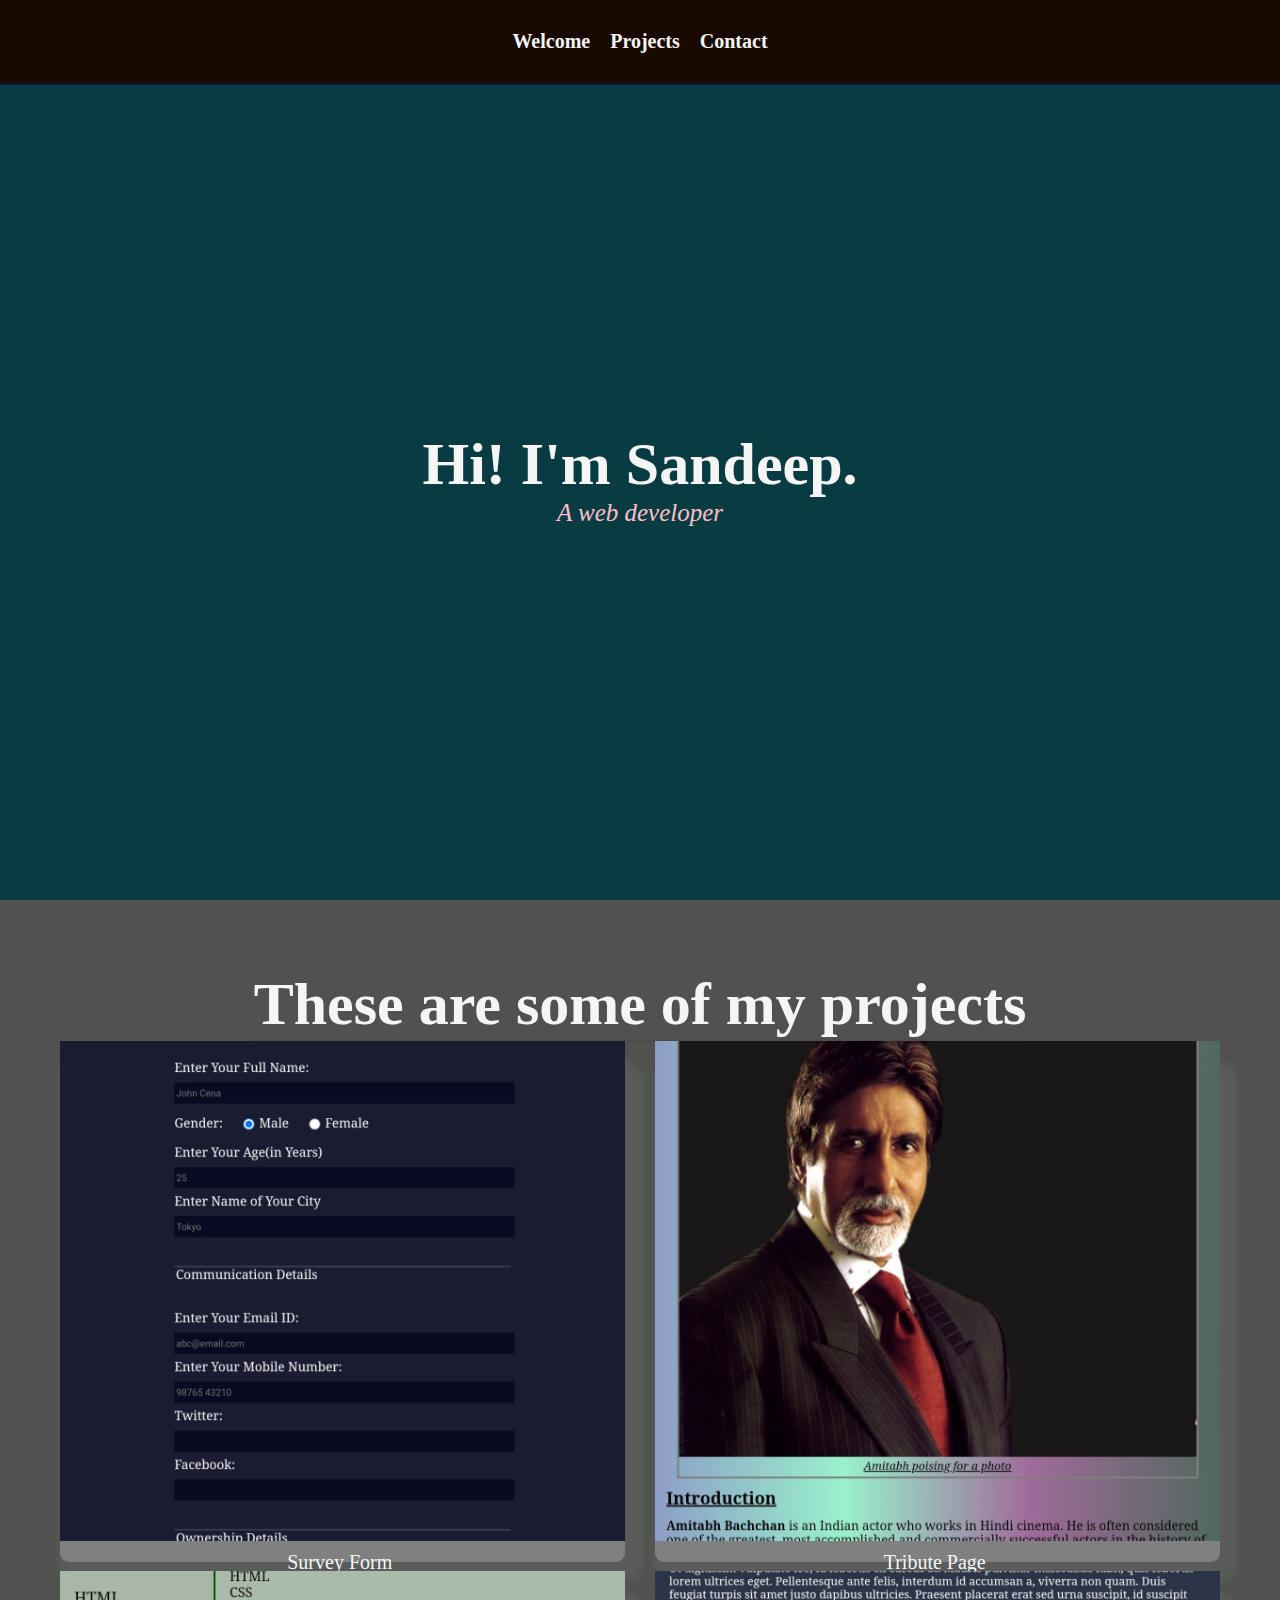
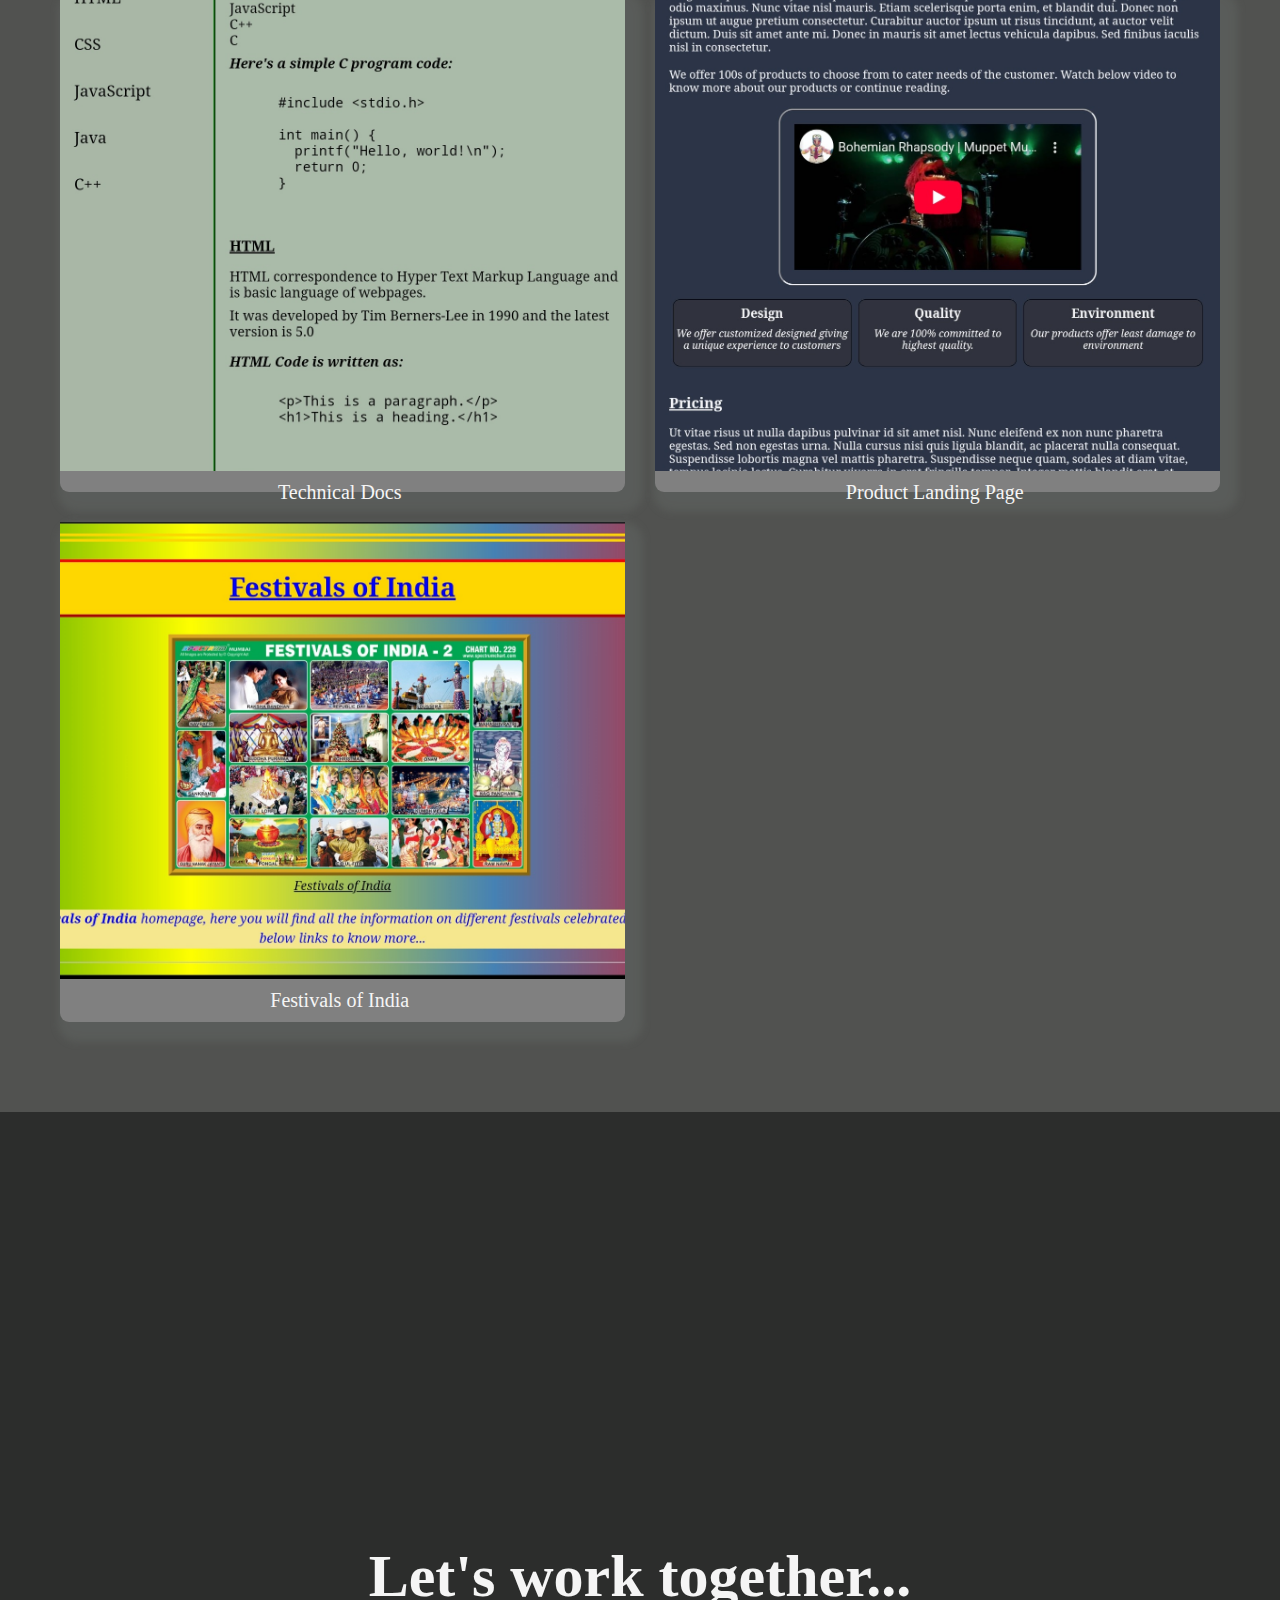
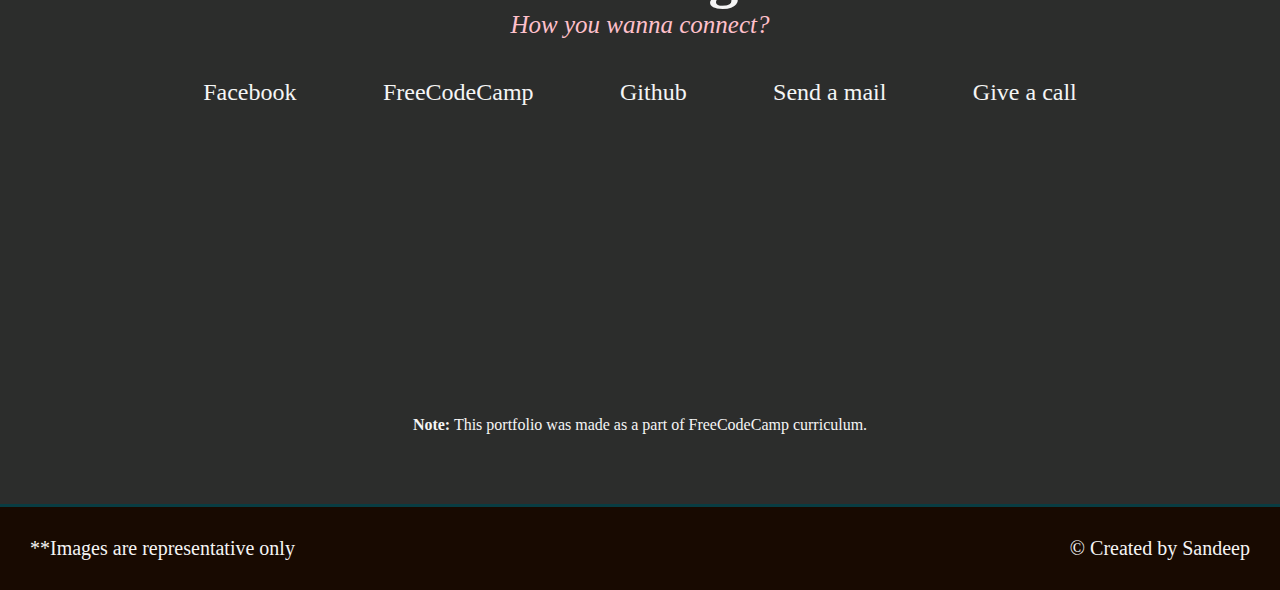
<file: index.html>
<!DOCTYPE html>
<html lang="en">
<head>
<meta charset="utf-8">
<meta name="viewport" content="width=device-width, initial-scale=1.0">
<meta name="author" content="Sandeep">
<title>My Portfolio</title>
<link rel="stylesheet" href="styles.css">
</head>
<body>
<header>
<nav id="navbar">
<ul class="nav-links">
<li><a class="nav-link" href="#welcome-section">Welcome</a></li>
<li><a class="nav-link" href="#projects">Projects</a></li>
<li><a class="nav-link" href="#contact">Contact</a></li>
</ul>
</nav>
</header>

<section id="welcome-section">
<h1>Hi! I'm Sandeep.</h1>
<p>A web developer</p>
</section>
<section id="projects">
<h1>These are some of my projects</h1>
<div class="projects">
<a href="./forms/index.html" class="project-tile">
<img src="img/survey_form.jpg" alt="Survey Form">
<p><span>&lt;</span>Survey Form<span>/&gt;</span></p>
</a>
<a href="./tribute/index.html" class="project-tile">
<img src="img/tribute_amitabh.jpg" alt="Tribute Page">
<p><span>&lt;</span>Tribute Page<span>/&gt;</span></p>
</a>
<a href="./tech_doc/index.html" class="project-tile">
<img src="img/tech_doc.jpg" alt="Technical Documentation Page">
<p><span>&lt;</span>Technical Docs<span>/&gt;</span></p>
</a>
<a href="./product_landing/index.html" class="project-tile">
<img src="img/product_landing.jpg" alt="Product Landing Page">
<p><span>&lt;</span>Product Landing Page<span>/&gt;</span></p>
</a>
<a href="./festivals_india/index.html" class="project-tile">
<img src="img/festivals_of_india.jpg" alt="Festivals of India">
<p><span>&lt;</span>Festivals of India<span>/&gt;</span></p>
</a>
<!--<a href="" class="project-tile">
<img src="" alt="">
<p><span>&lt;</span><span>/&gt;</span></p>
</a>-->
</div>
</section>
<section id="contact">
<h1>Let's work together...</h1>
<p class="contact-question">How you wanna connect?</p>
<div class="social-medias">
<a href="" class="social-media">
<p>Facebook</p>
</a>
<a id="profile-link" href="https://www.freecodecamp.org/sandeep1194ra" target="_blank" class="social-media">
<p>FreeCodeCamp</p>
</a>
<a  href="" class="social-media">
<p>Github</p>
</a>
<a href="" class="social-media">
<p>Send a mail</p>
</a>
<a href="" class="social-media">
<p>Give a call</p>
</a>
</div>
<p class="note"><b>Note:</b> This portfolio was made as a part of FreeCodeCamp curriculum.</p>
</section>

<footer>
<p>**Images are representative only</p>
<p>&copy; Created by Sandeep</p>

</footer>

</body>
</html>
</file>
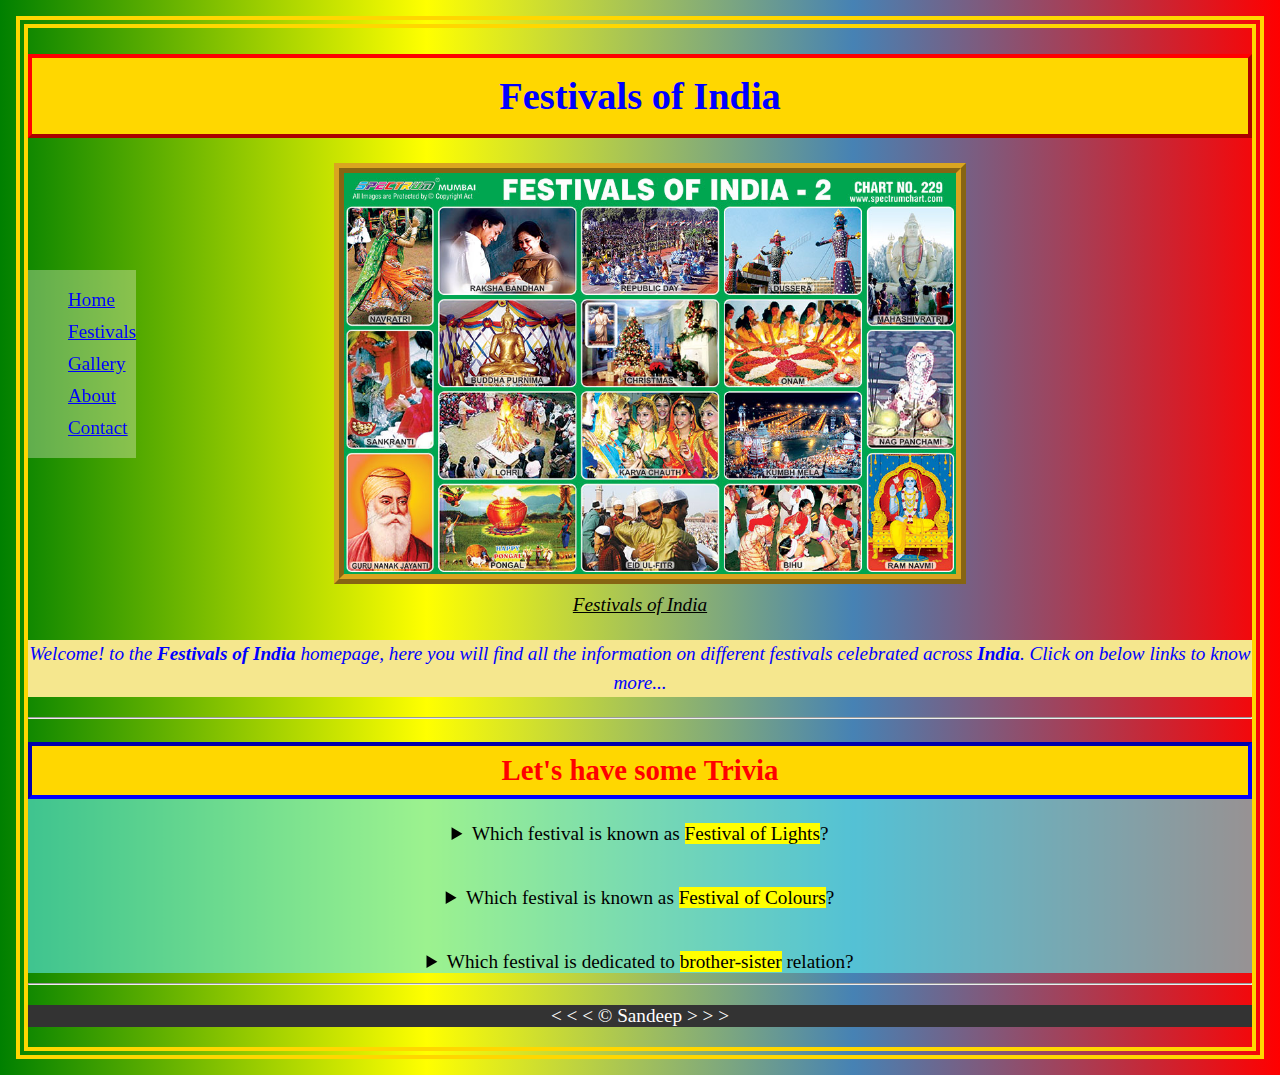
<file: festivals_india/index.html>
<!DOCTYPE html>
<html lang="en">
<head>
    <meta charset="UTF-8">
    <meta name="viewport" content="width=device-width, initial-scale=1.0">
    <meta name="author" content="Sandeep Avadutha">
    <meta name="description" content="This is home page of festivals of India">
    <title>Festivals of India Home Page</title>
    <link rel="icon" href="fav_icon.jpg">
    <link rel="stylesheet" href="styles.css">
</head>
<body>
    <header>
        <h1>Festivals of India</h1>
        <figure class="img-div-festivals">
        <img class="image" src="img/festivals_of_india.jpg" alt="festivals of India" title="Festivals of India" width="" height="">
        <figcaption class="img-caption">Festivals of India</figcaption>
        </figure>
        <p><i>Welcome! to the <b>Festivals of India</b> homepage, here you will find all the information on different festivals celebrated across <strong>India</strong>. Click on below links to know more...</i></p>
    </header>

    <hr>
    
    <main>
        <nav class="fixed">
            <ul>
                <li><a href="../index.html">Home</a></li>
                <li><a href="festivals.html">Festivals</a></li>
                <li><a href="gallery.html">Gallery</a></li>
                <li><a href="about.html">About</a></li>
                <li><a href="contact.html">Contact</a></li>
            </ul>
        </nav>

        <section>
            <h2>Let's have some <b>Trivia</b></h2>

            <aside>
                <details><summary>Which festival is known as <mark>Festival of Lights</mark>?</summary>
                <p><i><strong>Diwali</strong> is known as Festival of Lights.</i></p></details>
            </aside>
            <br>
            <aside>
                <details><summary>Which festival is known as <mark>Festival of Colours</mark>?</summary>
                <p><i><strong>Holi</strong> is known as Festival of Colours.</i></p></details>
            </aside>
            <br>
            <aside>
                <details><summary>Which festival is dedicated to <mark>brother-sister</mark> relation?</summary>
                <p><i><strong>Raksha Bandhan</strong> and <strong>Bahubeej</strong> are dedicatted to brother-sister relation.</i></p></details>
            </aside>

        </section>

    </main>

    <hr>

    <footer>
        <p>&lt;  &lt;  &lt;  &copy;  Sandeep  &gt;  &gt;  &gt;</p>
    </footer>
    
</body>
</html>
</file>
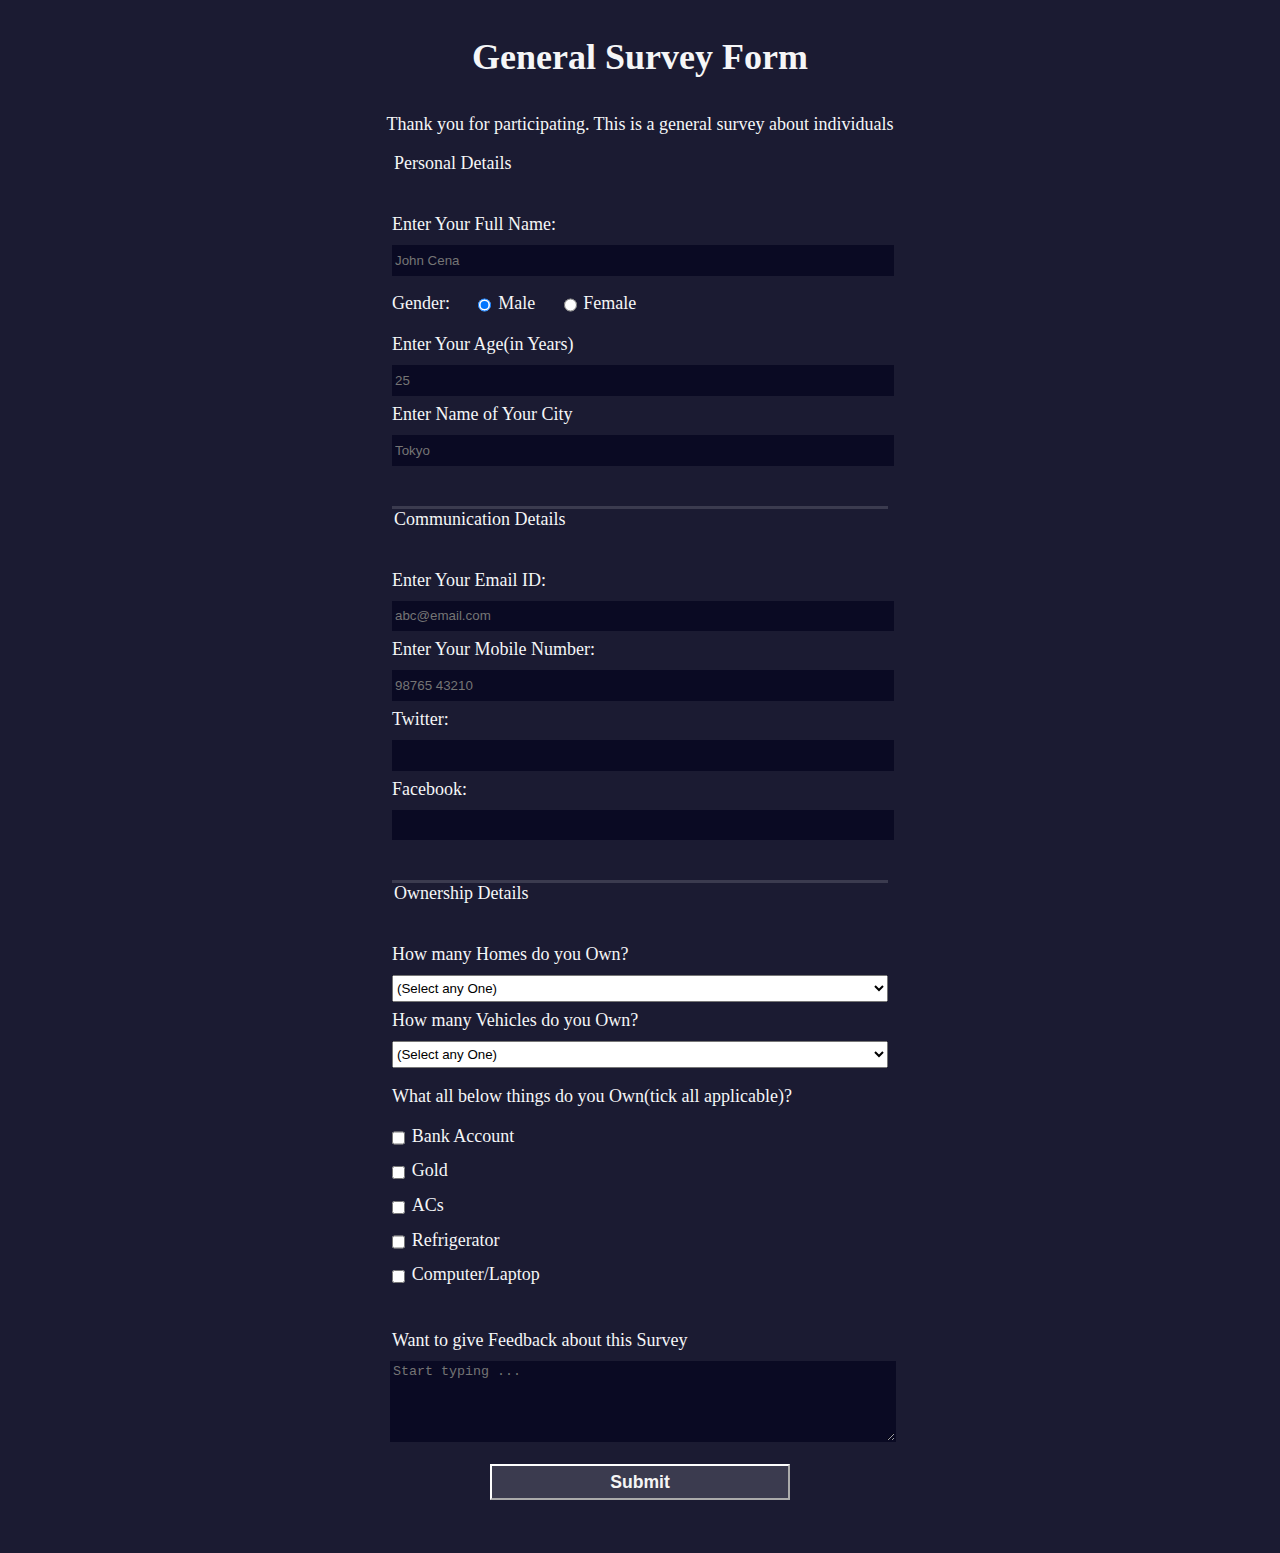
<file: forms/index.html>
<!DOCTYPE html>
<html lang="en">
  <head>
    <meta charset="UTF-8">
    <title>General Survey Form</title>
    <link rel="stylesheet" href="styles.css">
  </head>
  <body>
    <h1>General Survey Form</h1>
    <p>Thank you for participating. This is a general survey about individuals</p>
    <form method="post" action="">
      <fieldset>
<legend>Personal Details</legend>
        <label for="full-name" id="name-label">Enter Your Full Name: <input id="name" name="full-name" type="text" placeholder="John Cena" required></label>
<div>Gender: 
<label for="male" class="inline-label"><input type="radio" name="gender" value="male" id="male" class="inline" checked>Male</label>
<label for="female" class="inline-label"><input type="radio" name="gender" value="female" id="female" class="inline">Female</label>
</div>
<label for="age">Enter Your Age(in Years)<input type="number" name="age" min="13" max="120" value="age" id="age" placeholder="25" required></label>
<label for="city">Enter Name of Your City<input type="text" name="city" id="city" placeholder="Tokyo" required></label>
</fieldset>
<fieldset>
<legend>Communication Details</legend>
<label for="email">Enter Your Email ID: <input type="email" name="email" id="email" placeholder="abc@email.com" required></label>
<label for="phone">Enter Your Mobile Number: <input type="number" id="phone" pattern="(0-9){5} (0-9){5}" placeholder="98765 43210" required></label>
<label for="twitter">Twitter: <input type="text" name="twitter" id="twitter"></label>
<label for="facebook">Facebook: <input type="text" name="facebook" id="facebook"></label>
</fieldset>
<fieldset>
<legend>Ownership Details</legend>
<label for="house">How many Homes do you Own?
<select>
<option value="""">(Select any One)</option>
<option value="0">None</option>
<option value="1">1</option>
<option value="2">2</option>
<option value="3">More Than 2</option>
</select>
</label>

<label for="vehicle">How many Vehicles do you Own?
<select>
<option value="""">(Select any One)</option>
<option value="0">None</option>
<option value="1">1</option>
<option value="2">2</option>
<option value="3">More Than 2</option>
</select>
</label>

<p>What all below things do you Own(tick all applicable)?</p>
<label for="bank-account"><input type="checkbox" id="bank-account" name="things" class="inline">Bank Account</label>
<label for="gold"><input type="checkbox" id="gold" name="things" class="inline">Gold</label>
<label for="ac"><input type="checkbox" id="ac" name="things" class="inline">ACs</label>
<label for="refrigerator"><input type="checkbox" id="refrigerator" name="things" class="inline">Refrigerator</label>
<label for="laptop"><input type="checkbox" id="laptop" name="things" class="inline">Computer/Laptop</label>
</fieldset>

<legend>Want to give Feedback about this Survey</legend>
<textarea type="text" id="feedback" rows="5" cols="30" placeholder="Start typing ..."></textarea>
<!-- <button type="reset" id="reset">Reset</button> -->
<button type="submit" id="submit">Submit</button>
    </form>
  </body>
</html>
</file>
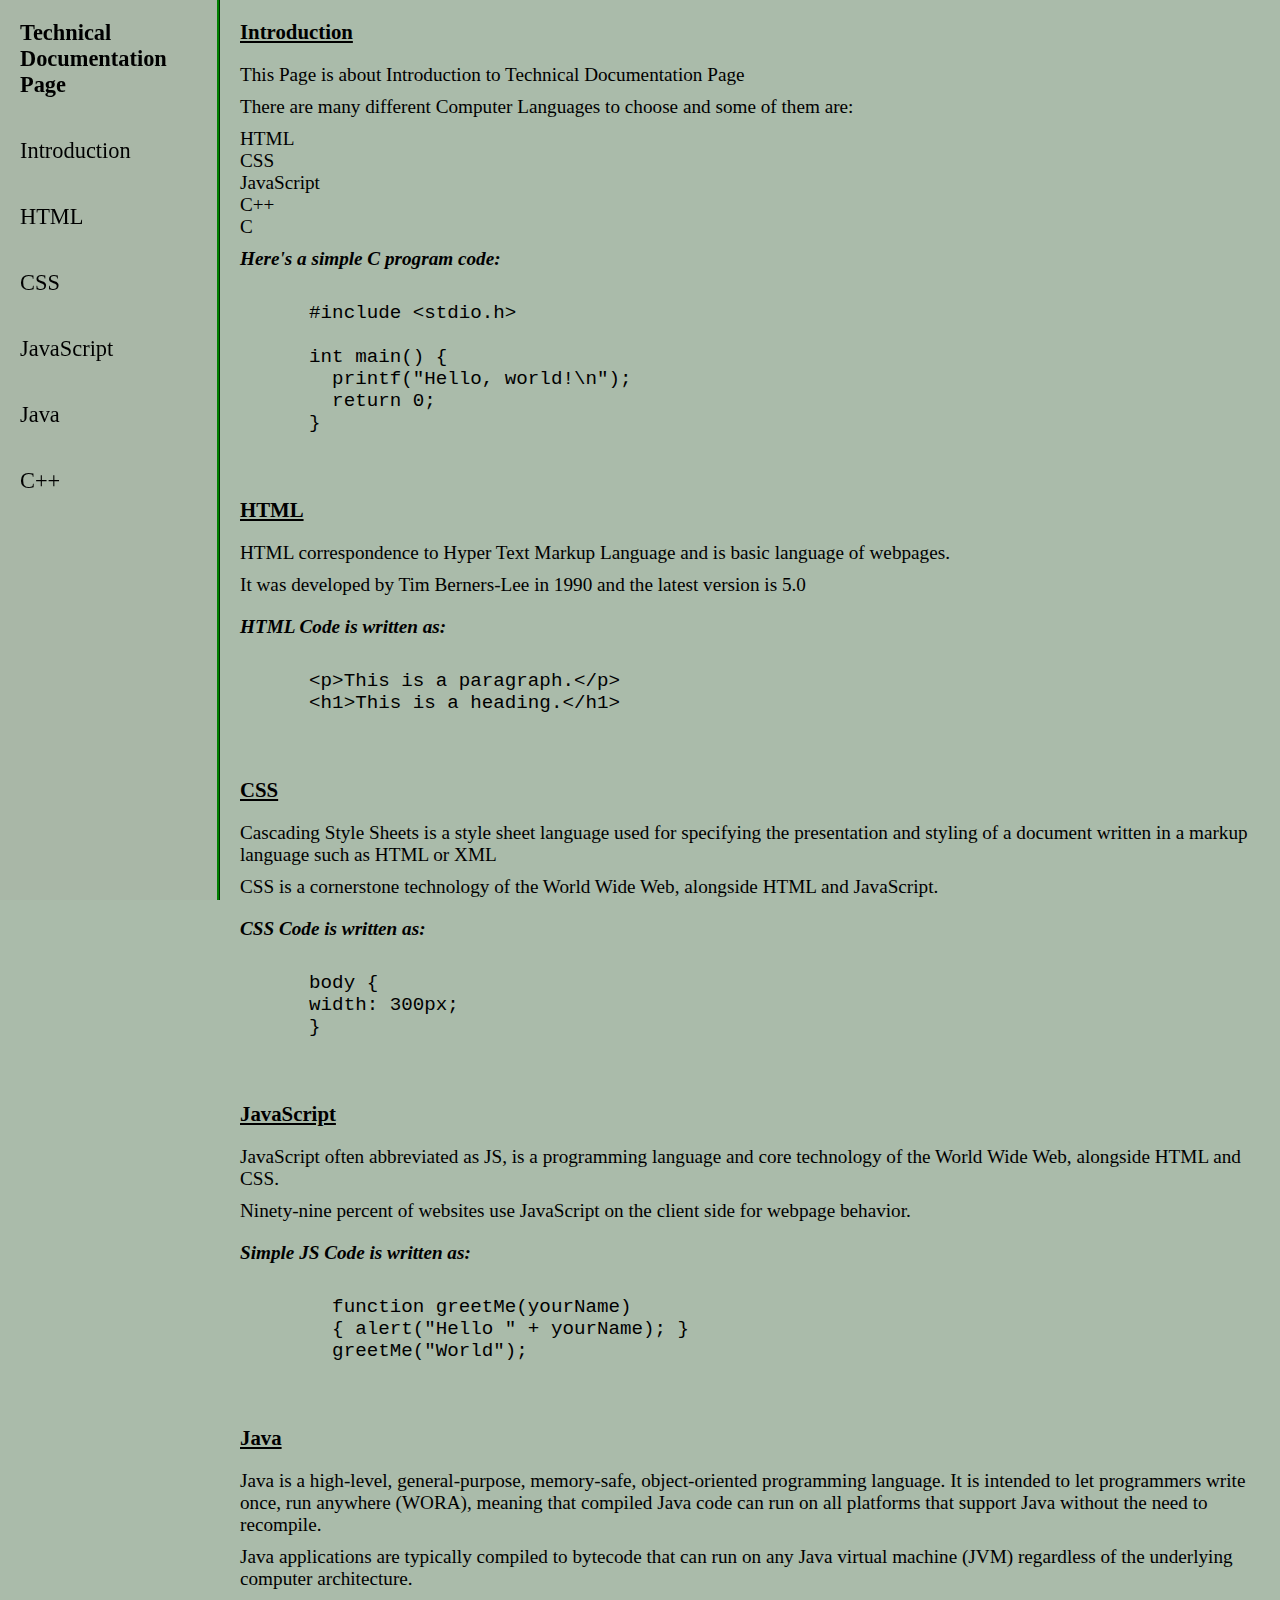
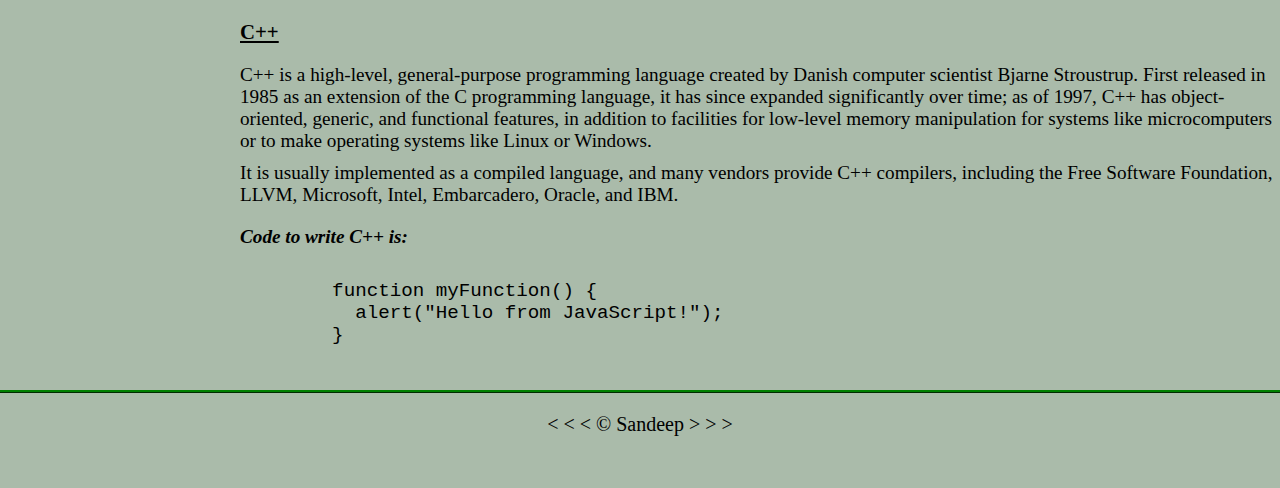
<file: tech_doc/index.html>
<!DOCTYPE html>
<html lang="en">
<head>
<meta charset="utf-8">
<meta name="viewport" content="width=device-width, initial-scale=1.0">
<meta name="author" content="Sandeep">
<title>Technical Documentation Page</title>
<link rel="stylesheet" href="styles.css">
</head>
<body>
<main id="main-doc">
<div class="page">
<div class="left">
<nav id="navbar">
  <header class="nav-header">Technical Documentation Page</header>
  <ul>
    <li><a class="nav-link" href="#Introduction">Introduction</a></li>
    <li><a class="nav-link" href="#HTML">HTML</a></li>
    <li><a class="nav-link" href="#CSS">CSS</a></li>
    <li><a class="nav-link" href="#JavaScript">JavaScript</a></li>
    <li><a class="nav-link" href="#Java">Java</a></li>
    <li><a  class="nav-link" href="#C++">C++</a></li>
  </ul>
</nav>
</div>
<div class="right">
<section class="main-section" id="Introduction">
<header>Introduction</header>
<p>This Page is about Introduction to Technical Documentation Page</p>
<p>There are many different Computer Languages to choose and some of them are: </p>
<ul>
<li>HTML</li>
<li>CSS</li>
<li>JavaScript</li>
<li>C++</li>
<li>C</li>
</ul>
<p class="code">Here's a simple C program code:</p>
  <pre>
    <code>
      #include &lt;stdio.h&gt;

      int main() {
        printf("Hello, world!\n");
        return 0;
      }
    </code>
  </pre>
</section>

<section class="main-section" id="HTML">
<header>HTML</header>
<p>HTML correspondence to Hyper Text Markup Language and is basic language of webpages.</p>
<p>It was developed by Tim Berners-Lee in 1990 and the latest version is 5.0</p>
<p class="code">HTML Code is written as:</p>
  <pre>
    <code>
      &lt;p&gt;This is a paragraph.&lt;/p&gt;
      &lt;h1&gt;This is a heading.&lt;/h1&gt;
    </code>
  </pre>
</section>

<section class="main-section" id="CSS">
<header>CSS</header>
<p>Cascading Style Sheets is a style sheet language used for specifying the presentation and styling of a document written in a markup language such as HTML or XML</p>
<p>CSS is a cornerstone technology of the World Wide Web, alongside HTML and JavaScript.</p>
<p class="code">CSS Code is written as:</p>
  <pre>
    <code>
      body {
      width: 300px;
      }
    </code>
  </pre>
</section>

<section class="main-section" id="JavaScript">
<header>JavaScript</header>
<p>JavaScript often abbreviated as JS, is a programming language and core technology of the World Wide Web, alongside HTML and CSS.</p>
<p>Ninety-nine percent of websites use JavaScript on the client side for webpage behavior.</p>
<p class="code">Simple JS Code is written as:</p>
  <pre>
    <code>
        function greetMe(yourName)
        { alert("Hello " + yourName); }
        greetMe("World");
    </code>
  <pre>
</section>

<section class="main-section" id="Java">
<header>Java</header>
<p>Java is a high-level, general-purpose, memory-safe, object-oriented programming language. It is intended to let programmers write once, run anywhere (WORA), meaning that compiled Java code can run on all platforms that support Java without the need to recompile.</p>
<p>Java applications are typically compiled to bytecode that can run on any Java virtual machine (JVM) regardless of the underlying computer architecture.</p>

</section>

<section class="main-section" id="C++">
<header>C++</header>
<p>C++ is a high-level, general-purpose programming language created by Danish computer scientist Bjarne Stroustrup. First released in 1985 as an extension of the C programming language, it has since expanded significantly over time; as of 1997, C++ has object-oriented, generic, and functional features, in addition to facilities for low-level memory manipulation for systems like microcomputers or to make operating systems like Linux or Windows.</p>
<p>It is usually implemented as a compiled language, and many vendors provide C++ compilers, including the Free Software Foundation, LLVM, Microsoft, Intel, Embarcadero, Oracle, and IBM.</p>
<p class="code">Code to write C++ is:</p>
    <pre>
      <code>
        function myFunction() {
          alert("Hello from JavaScript!");
        }
      </code>
    </pre>
</section>
</div>
</div>
</main>

<footer>
&lt; &lt; &lt; &copy; <a href="#">Sandeep</a> &gt; &gt; &gt;
</footer>
</body>
</html>
</file>
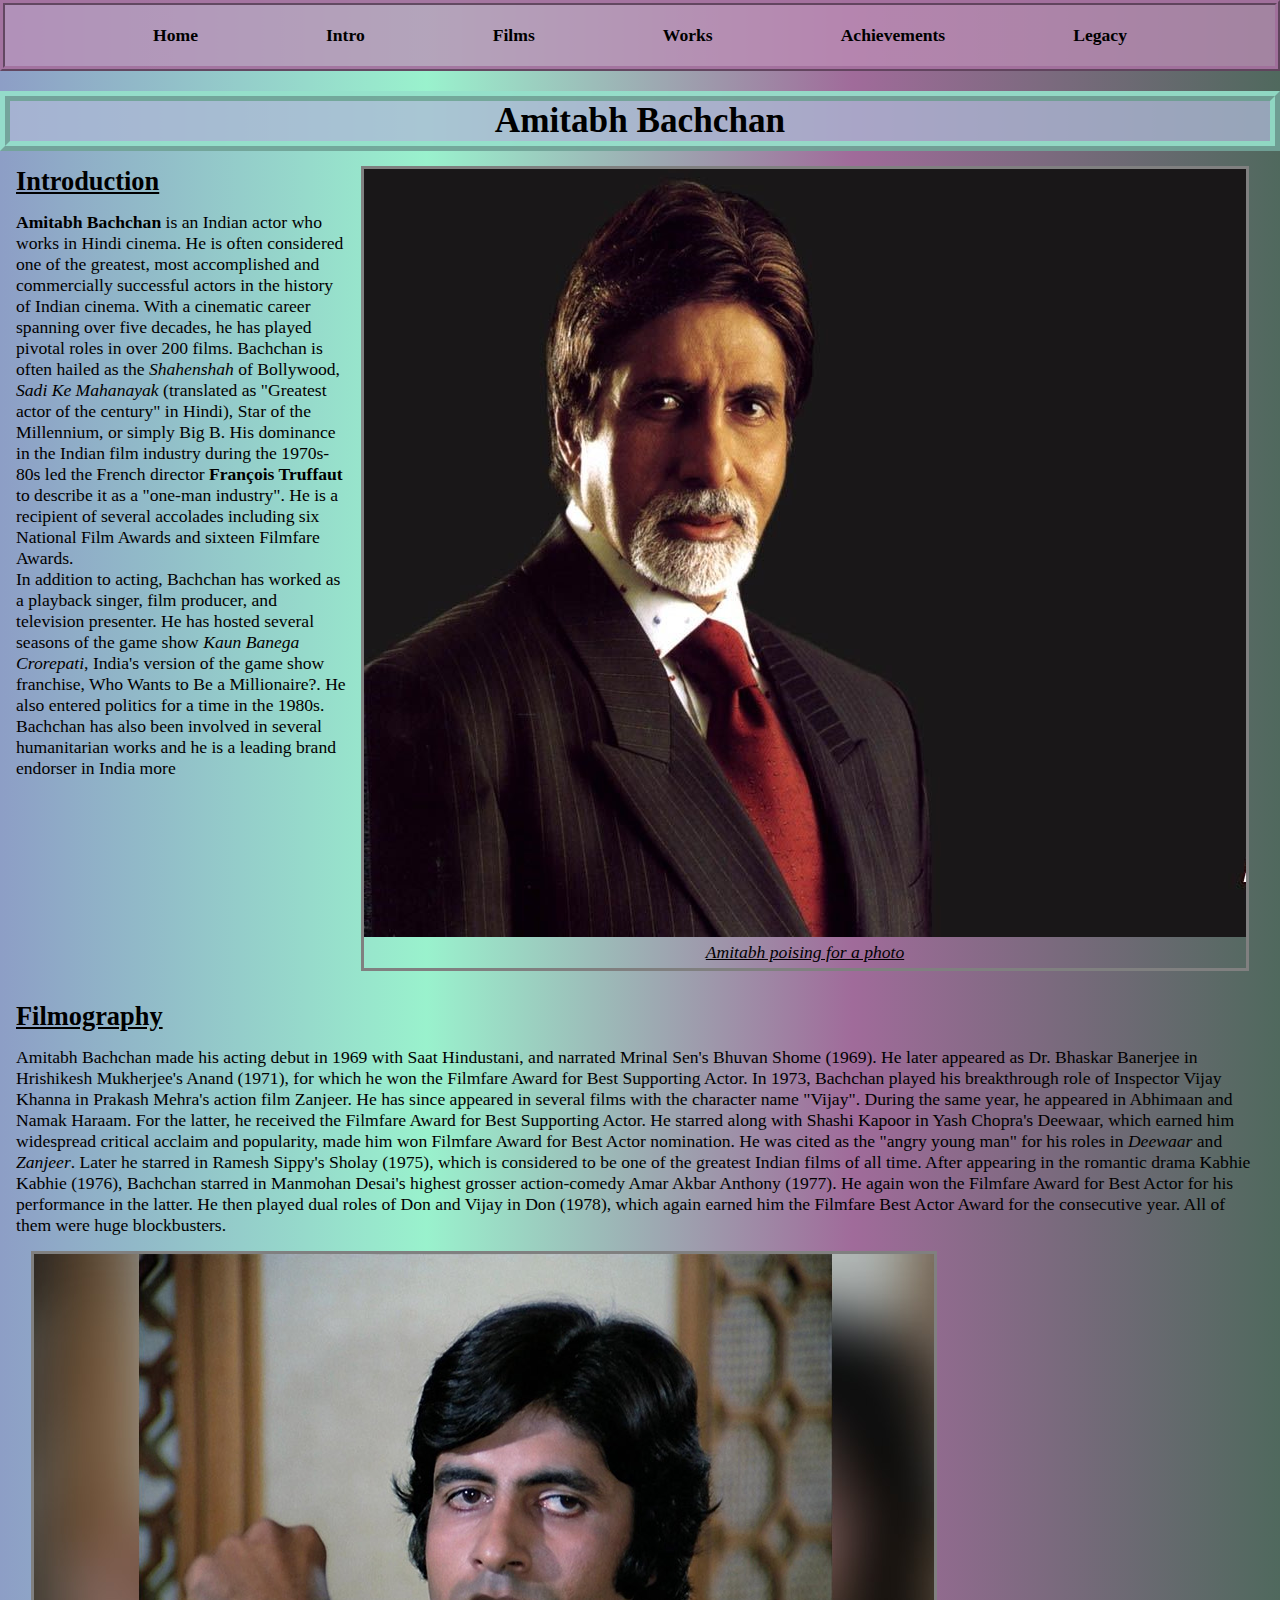
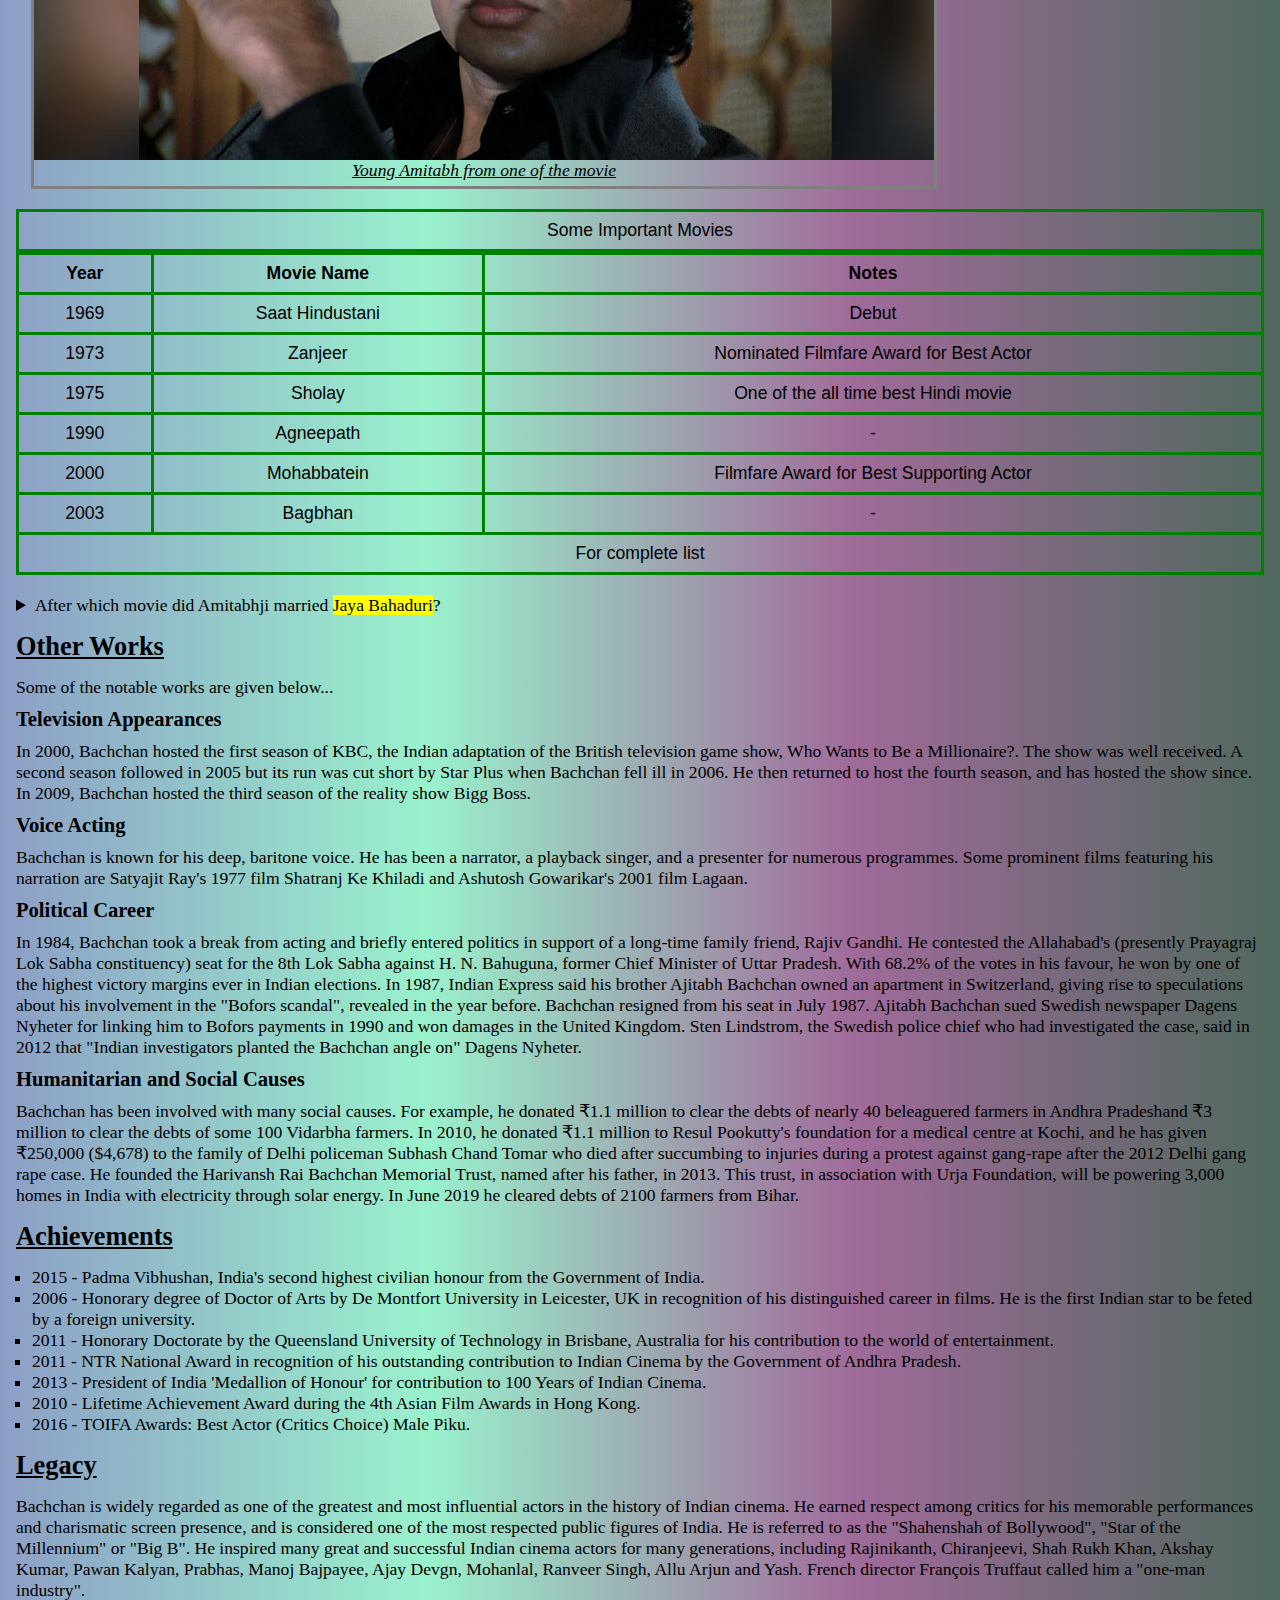
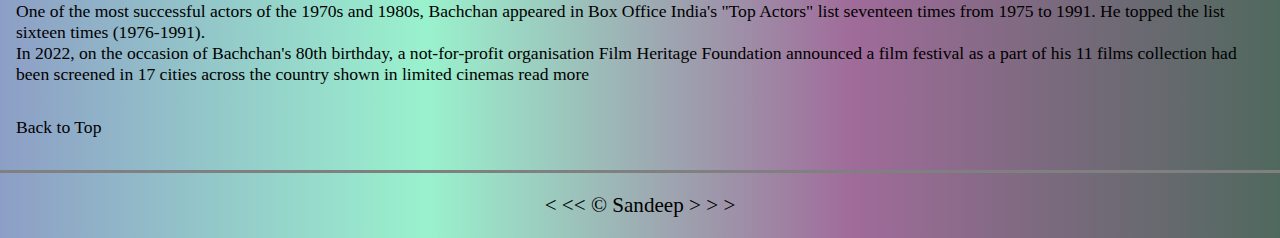
<file: tribute/index.html>
<!DOCTYPE html>

<html lang="en">

<head>
    <meta charset="UTF-8">
    <meta name="viewport" content="width=device-width, initial-scale=1.0">
    <meta name="author" content="Sandeep Avadutha">
    <meta name="description" content="This Page is about Amitabh Bachchan">
    <title>Amitabh Bachchan</title>
    <link rel="icon" href="favicon.jpg" type="image/x-icon">
    <link rel="stylesheet" href="styles.css" type="text/css">
</head>

<body>

    <header>
        <nav class="pri-navigation">
            <ul>
            <li><a href="../index.html">Home</a></li>
            <li><a href="#tribute-info">Intro</a></li>
            <li><a href="#film">Films</a></li>
            <li><a href="#works">Works</a></li>
            <li><a href="#perform">Achievements</a></li>
            <li><a href="#legacy">Legacy</a></li>
            </ul>
        </nav>

    <h1 id="title">Amitabh Bachchan</h1>

</header>

    <main id="main">

    <article id="tribute-info">

        <section>

        <div class="right"><figure id="img-div">
            <img id="image" src="img/wp6509928.jpg" alt="Image of Amitabh Bachchan" title="Amitabh Bachchan in a Black suit and Red Tie" width="" height="">
            <figcaption id="img-caption">Amitabh poising for a photo</figcaption>
        </figure></div>

        <h2>Introduction</h2>

        <p><strong>Amitabh Bachchan</strong> is an Indian actor who works in Hindi cinema. He is often considered one of the greatest, most accomplished and commercially successful actors in the history of Indian cinema. With a cinematic career spanning over five decades, he has played pivotal roles in over 200 films. Bachchan is often hailed as the <em>Shahenshah</em> of Bollywood, <i>Sadi Ke Mahanayak</i> (translated as "Greatest actor of the century" in Hindi), Star of the Millennium, or simply Big B. His dominance in the Indian film industry during the 1970s-80s led the French director <b>François Truffaut</b> to describe it as a "one-man industry". He is a recipient of several accolades including six National Film Awards and sixteen Filmfare Awards.</p>
        <p>In addition to acting, Bachchan has worked as a playback singer, film producer, and television presenter. He has hosted several seasons of the game show <i>Kaun Banega Crorepati</i>, India's version of the game show franchise, Who Wants to Be a Millionaire?. He also entered politics for a time in the 1980s. Bachchan has also been involved in several humanitarian works and he is a leading brand endorser in India <a id="tribute-link" href="https://en.wikipedia.org/wiki/Amitabh_Bachchan" target="_blank">more</a></p>

    </section>

    </article>

    <div class="clear"></div>

    <article id="film">

        <section>

        <h2>Filmography</h2>

        <p>Amitabh Bachchan made his acting debut in 1969 with Saat Hindustani, and narrated Mrinal Sen's Bhuvan Shome (1969). He later appeared as Dr. Bhaskar Banerjee in Hrishikesh Mukherjee's Anand (1971), for which he won the Filmfare Award for Best Supporting Actor. In 1973, Bachchan played his breakthrough role of Inspector Vijay Khanna in Prakash Mehra's action film Zanjeer. He has since appeared in several films with the character name "Vijay". During the same year, he appeared in Abhimaan and Namak Haraam. For the latter, he received the Filmfare Award for Best Supporting Actor. He starred along with Shashi Kapoor in Yash Chopra's Deewaar, which earned him widespread critical acclaim and popularity, made him won Filmfare Award for Best Actor nomination. He was cited as the "angry young man" for his roles in <i>Deewaar</i> and <i>Zanjeer</i>. Later he starred in Ramesh Sippy's Sholay (1975), which is considered to be one of the greatest Indian films of all time. After appearing in the romantic drama Kabhie Kabhie (1976), Bachchan starred in Manmohan Desai's highest grosser action-comedy Amar Akbar Anthony (1977). He again won the Filmfare Award for Best Actor for his performance in the latter. He then played dual roles of Don and Vijay in Don (1978), which again earned him the Filmfare Best Actor Award for the consecutive year. All of them were huge blockbusters.</p>

        <div class="left"><figure>
            <img src="img/1.jpg" alt="Image of Young Amitabh Bachchan" title="Young Amitabh from one of the movie" width="" height="" loading="lazy">
            <figcaption>Young Amitabh from one of the movie</figcaption>
        </figure></div>

        <table class="table">
            <caption>Some Important Movies</caption>
            <thead>
            <tr>
                <th scope="col">Year</th>
                <th scope="col">Movie Name</th>
                <th scope="col">Notes</th>
            </tr>
            </thead>

            <tbody>

            <tr>
                <td>1969</td>
                <td>Saat Hindustani</td>
                <td>Debut</td>
            </tr>

            <tr>
                <td>1973</td>
                <td>Zanjeer</td>
                <td>Nominated Filmfare Award for Best Actor</td>
            </tr>

            <tr>
                <td>1975</td>
                <td>Sholay</td>
                <td>One of the all time best Hindi movie</td>
            </tr>

            <tr>
                <td>1990</td>
                <td>Agneepath</td>
                <td>-</td>
            </tr>

            <tr>
                <td>2000</td>
                <td>Mohabbatein</td>
                <td>Filmfare Award for Best Supporting Actor</td>
            </tr>

            <tr>
                <td>2003</td>
                <td>Bagbhan</td>
                <td>-</td>
            </tr>

        </tbody>

        <tfoot>
            <tr>
                <td colspan="3">For complete <a href="https://en.wikipedia.org/wiki/Amitabh_Bachchan_filmography" target="_blank">list</a></td>
            </tr>
        </tfoot>

        </table>

        <aside class="aside">
            <details>
                <summary>After which movie did Amitabhji married <mark>Jaya Bahaduri</mark>?</summary>
                <p>Sholay, 1975</p>
            </details>
        </aside>

    </section>

    </article>

    <div class="clear"></div>

    <article id="works">

        <h2>Other Works</h2>

        <p>Some of the notable works are given below...</p>

        <h3>Television Appearances</h3>

        <p>In 2000, Bachchan hosted the first season of <abbr title="Kaun Banega Crorepati">KBC</abbr>, the Indian adaptation of the British television game show, Who Wants to Be a Millionaire?. The show was well received. A second season followed in 2005 but its run was cut short by Star Plus when Bachchan fell ill in 2006. He then returned to host the fourth season, and has hosted the show since.</p>

        <p>In 2009, Bachchan hosted the third season of the reality show Bigg Boss.</p>

        <h3>Voice Acting</h3>

        <p>Bachchan is known for his deep, baritone voice. He has been a narrator, a playback singer, and a presenter for numerous programmes. Some prominent films featuring his narration are Satyajit Ray's 1977 film Shatranj Ke Khiladi and Ashutosh Gowarikar's 2001 film Lagaan.</p>

        <h3>Political Career</h3>

        <p>In 1984, Bachchan took a break from acting and briefly entered politics in support of a long-time family friend, Rajiv Gandhi. He contested the Allahabad's (presently Prayagraj Lok Sabha constituency) seat for the 8th Lok Sabha against H. N. Bahuguna, former Chief Minister of Uttar Pradesh. With 68.2% of the votes in his favour, he won by one of the highest victory margins ever in Indian elections. In 1987, Indian Express said his brother Ajitabh Bachchan owned an apartment in Switzerland, giving rise to speculations about his involvement in the "Bofors scandal", revealed in the year before. Bachchan resigned from his seat in July 1987. Ajitabh Bachchan sued Swedish newspaper Dagens Nyheter for linking him to Bofors payments in 1990 and won damages in the United Kingdom. Sten Lindstrom, the Swedish police chief who had investigated the case, said in 2012 that "Indian investigators planted the Bachchan angle on" Dagens Nyheter.</p>

        <h3>Humanitarian and Social Causes</h3>

        <p>Bachchan has been involved with many social causes. For example, he donated ₹1.1 million to clear the debts of nearly 40 beleaguered farmers in Andhra Pradeshand ₹3 million to clear the debts of some 100 Vidarbha farmers. In 2010, he donated ₹1.1 million to Resul Pookutty's foundation for a medical centre at Kochi, and he has given ₹250,000 ($4,678) to the family of Delhi policeman Subhash Chand Tomar who died after succumbing to injuries during a protest against gang-rape after the 2012 Delhi gang rape case. He founded the Harivansh Rai Bachchan Memorial Trust, named after his father, in 2013. This trust, in association with Urja Foundation, will be powering 3,000 homes in India with electricity through solar energy. In June 2019 he cleared debts of 2100 farmers from Bihar.</p>

    </article>

    <article id="perform">

        <h2>Achievements</h2>

        <ul>
            <li>2015 - Padma Vibhushan, India's second highest civilian honour from the Government of India.</li>
            <li>2006 - Honorary degree of Doctor of Arts by De Montfort University in Leicester, UK in recognition of his distinguished career in films. He is the first Indian star to be feted by a foreign university.</li>
            <li>2011 - Honorary Doctorate by the Queensland University of Technology in Brisbane, Australia for his contribution to the world of entertainment.</li>
            <li>2011 - NTR National Award in recognition of his outstanding contribution to Indian Cinema by the Government of Andhra Pradesh.</li>
            <li>2013 - President of India 'Medallion of Honour' for contribution to 100 Years of Indian Cinema.</li>
            <li>2010 - Lifetime Achievement Award during the 4th Asian Film Awards in Hong Kong.</li>
            <li>2016 - TOIFA Awards: Best Actor (Critics Choice) Male Piku.</li>
        </ul>

    </article>

    <article id="legacy">

        <h2>Legacy</h2>

        <p>Bachchan is widely regarded as one of the greatest and most influential actors in the history of Indian cinema. He earned respect among critics for his memorable performances and charismatic screen presence, and is considered one of the most respected public figures of India. He is referred to as the "Shahenshah of Bollywood", "Star of the Millennium" or "Big B". He inspired many great and successful Indian cinema actors for many generations, including Rajinikanth, Chiranjeevi, Shah Rukh Khan, Akshay Kumar, Pawan Kalyan, Prabhas, Manoj Bajpayee, Ajay Devgn, Mohanlal, Ranveer Singh, Allu Arjun and Yash. French director François Truffaut called him a "one-man industry".</p>

        <p>One of the most successful actors of the 1970s and 1980s, Bachchan appeared in Box Office India's "Top Actors" list seventeen times from 1975 to 1991. He topped the list sixteen times (1976-1991).</p>

        <p>In 2022, on the occasion of Bachchan's 80th birthday, a not-for-profit organisation Film Heritage Foundation announced a film festival as a part of his 11 films collection had been screened in 17 cities across the country shown in limited cinemas <a href="https://en.wikipedia.org/wiki/Amitabh_Bachchan" target="_blank">read more</a></p>

    </article>

    <p class="top"><a href="#">Back to Top</a></p>

    </main>

    <footer>

        <p>&lt; &lt;&lt; &copy; <a href="/sachin/about.html" target="_blank">Sandeep</a> &gt; &gt; &gt;</p>

    </footer>

</body>
</html>
</file>
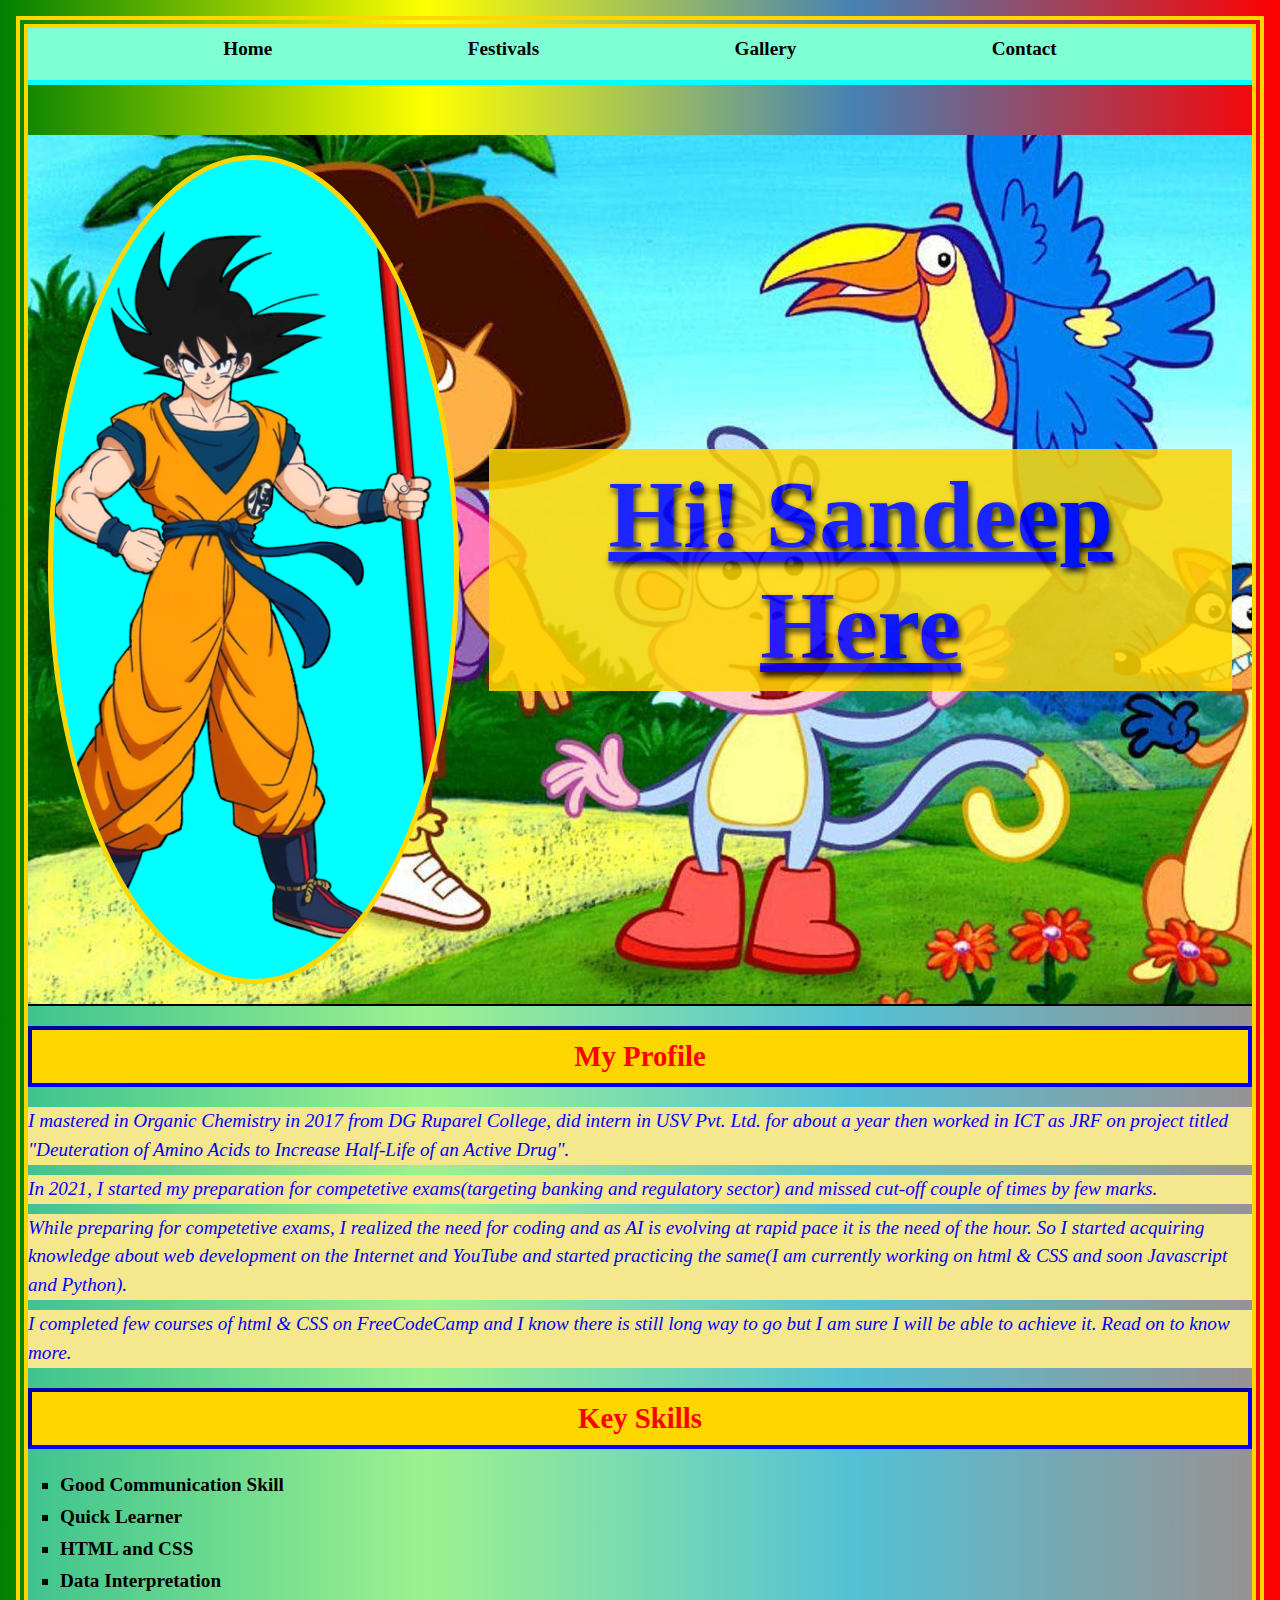
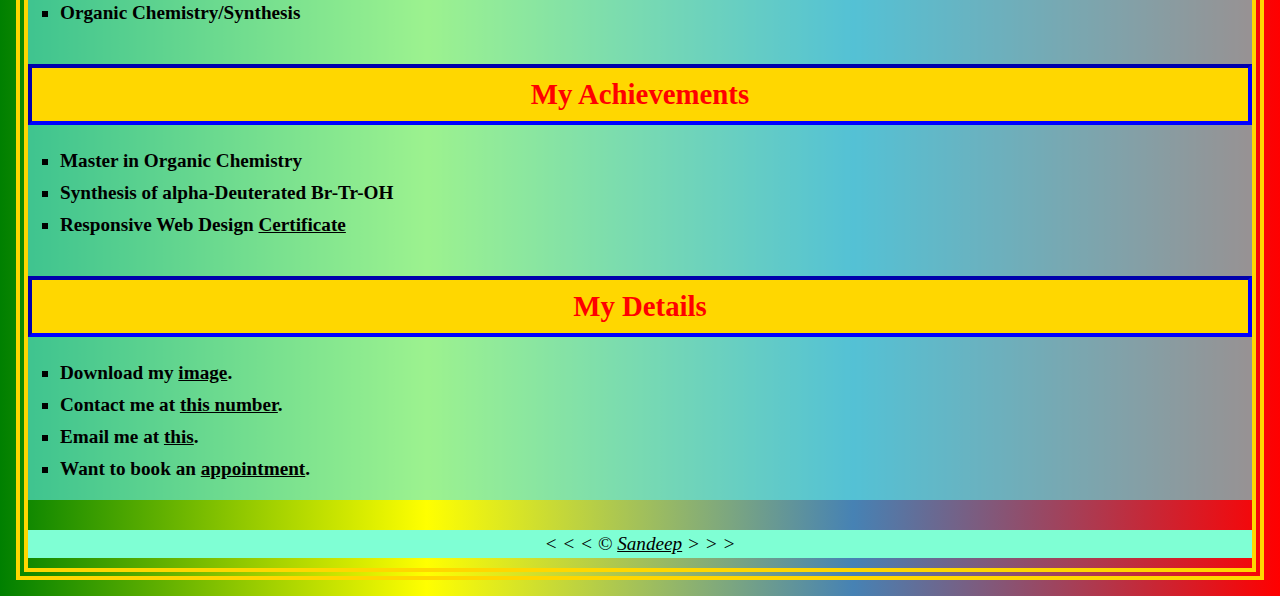
<file: festivals_india/about.html>
<!DOCTYPE html>
<html lang="en">

<head>
    <meta charset="UTF-8">
    <meta name="viewport" content="width=device-width, initial-scale=1.0">
    <meta name="author" content="Sandeep Avadutha">
    <meta name="description" content="This webpage is about Sandeep Avadutha as the author">
    <title>Sandeep Avadutha</title>
    <link rel="icon" href="self.png">
    <link rel="stylesheet" href="about.css">
</head>

<body>

    <header class="me-header">
            <nav class="me-navbar">
                <ul>
                    <li><a href="index.html">Home</a></li>
                    <li><a href="festivals.html">Festivals</a></li>
                    <li><a href="gallery.html">Gallery</a></li>
                    <li><a href="contact.html">Contact</a></li>
                </ul>
            </nav>
        </header>

    <main>

    <div class="mepro">
    <section class="me">
        <figure class="meImg"><img src="img/myself.webp" alt="Sandeep" title="Sandeep" width="423" height="864">
        <figcaption class="offscreen">Its me!</figcaption></figure>
        <h1 class="h1">Hi! Sandeep Here</h1>
        <!-- <p>Hello Folks! this webpage is all about me as a content creator and ways to connect with me.</p> -->
    </section>
    </div>

        <section>
            <h2>My Profile</h2>
            <p>I mastered in Organic Chemistry in 2017 from DG Ruparel College, did intern in USV Pvt. Ltd. for about a year then worked in ICT as JRF on project titled "Deuteration of Amino Acids to Increase Half-Life of an Active Drug".</p>
<p>In 2021, I started my preparation for competetive exams(targeting banking and regulatory sector) and missed cut-off couple of times by few marks.</p>
<p>While preparing for competetive exams, I realized the need for coding and as AI is evolving at rapid pace it is the need of the hour. So I started acquiring knowledge about web development on the Internet and YouTube and started practicing the same(I am currently working on html & CSS and soon Javascript and Python).</p>
<p>I completed few courses of html & CSS on FreeCodeCamp and I know there is still long way to go but I am sure I will be able to achieve it. Read on to know more.</p>
        </section>
<div class="margin">
        <section>
            <h2>Key Skills</h2>
                <ul>
                    <li>Good Communication Skill</li>
                    <li>Quick Learner</li>
                    <li>HTML and CSS </li>
                    <li>Data Interpretation</li>
                    <li>Organic Chemistry/Synthesis</li>
                </ul>
        </section>

        <section>
            <h2>My Achievements</h2>
                <ul>
                    <li>Master in Organic Chemistry</li>
                    <li>Synthesis of alpha-Deuterated Br-Tr-OH</li>
                    <li>Responsive Web Design <a href="https://freecodecamp.org/certification/sandeep1194ra/responsive-web-design">Certificate</a></li>
                </ul>
        </section>

        <section>
            <h2>My Details</h2>
                <ul>
                    <li> Download my <a href="self.png" download="">image</a>.</li>
                    <li>Contact me at <a href="tel:1234567890">this number</a>.</li>
                    <li>Email me at <a href="mailto:random@email.com">this</a>.</li>
                    <li>Want to book an <a href="appointment">appointment</a>.</li>
                </ul>
        </section>
</div>
    </main>

    <footer>
        <p>&lt;  &lt;  &lt;  &copy;  <a href="contact.html">Sandeep</a>  &gt;  &gt;  &gt;</p>
    </footer>
    
</body>

</html>
</file>
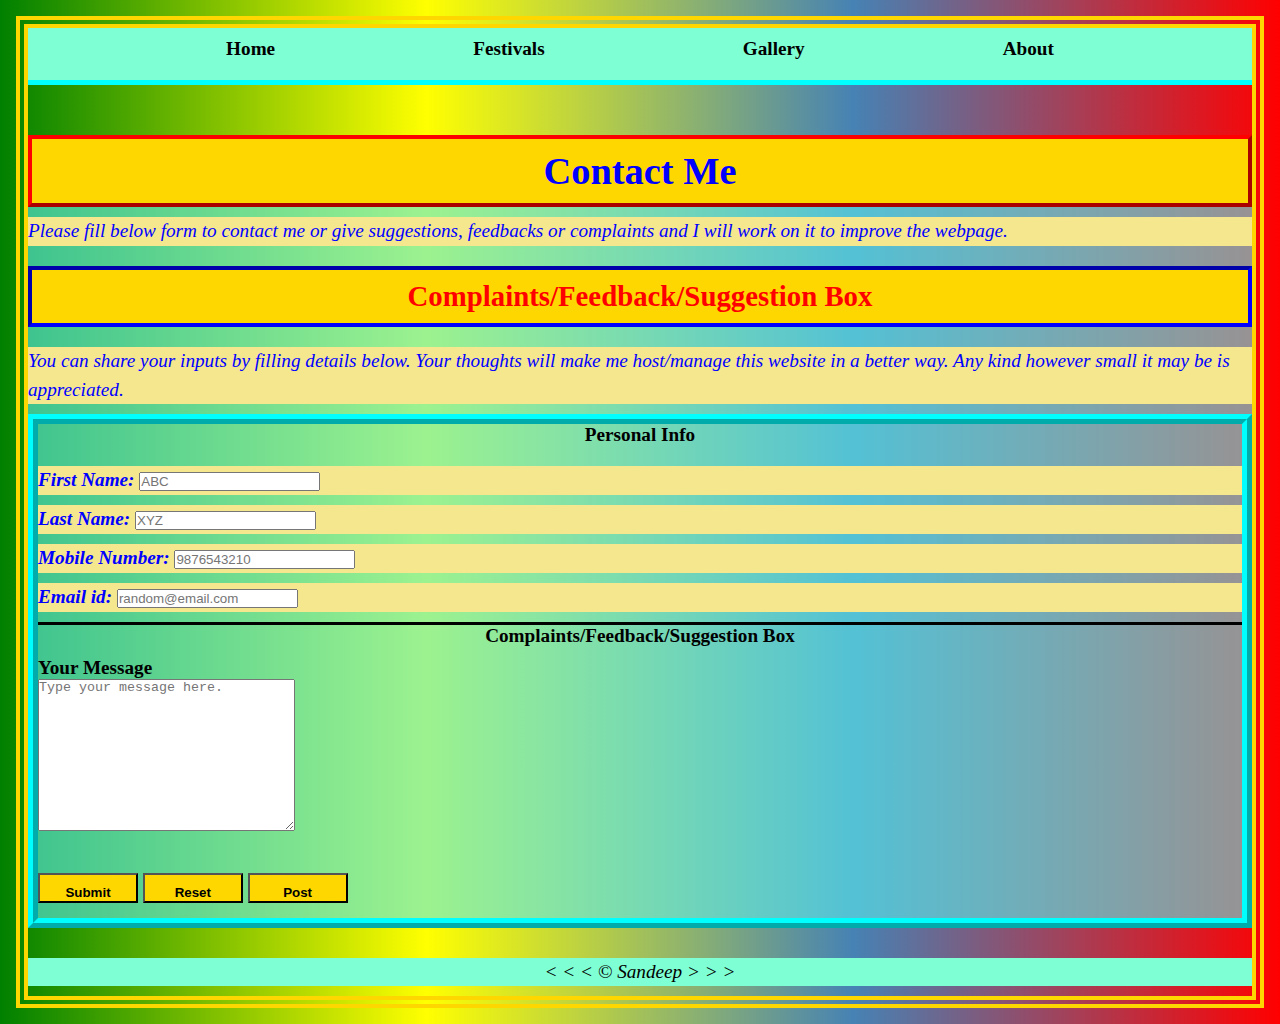
<file: festivals_india/contact.html>
<!DOCTYPE html>
<html lang="en">

<head>
    <meta charset="UTF-8">
    <meta name="viewport" content="width=device-width, initial-scale=1.0">
    <meta name="author" content="Sandeep Avadutha">
    <meta name="description" content="This webpage is about contact us.">
    <title>Contact Us</title>
    <link rel="icon" href="fav_icon.jpg">
    <link rel="stylesheet" href="about.css">
</head>

<body>
    <header class="me-header">
        <nav class="me-navbar">
                <ul>
                    <li><a href="index.html">Home</a></li>
                    <li><a href="festivals.html">Festivals</a></li>
                    <li><a href="gallery.html">Gallery</a></li>
                    <li><a href="about.html">About</a></li>        
                </ul>
            </nav>
    </header>

    <main>
        <section>
            <h1>Contact Me</h1>
        <p>Please fill below form to contact me or give suggestions, feedbacks or complaints and I will work on it to improve the webpage.</p>
        </section>

        <article>
            <h2>Complaints/Feedback/Suggestion Box</h2>
            <p>You can share your inputs by filling details below. Your thoughts will make me host/manage this website in a better way. Any kind however small it may be is appreciated.</p>

         <div class="form-container">
            <form action="https://httpbin.org/get" method="get">
                <fieldset>
                    <legend>Personal Info</legend>
                    <p><label for="firstname">First Name:</label>
                        <input type="text" name="firstname" id="firstname" placeholder="ABC" autocomplete="on" required></p>
                    <p><label for="lastname">Last Name:</label>
                        <input type="text" name="lastname" id="lastname" placeholder="XYZ" autocomplete="on" required></p>
                    <p><label for="contact">Mobile Number:</label>
                        <input type="number" name="contact" id="contact" placeholder="9876543210" autocomplete="on" required></p>
                    <p><label for="email">Email id:</label>
                        <input type="email" name="email" id="email" placeholder="random@email.com" autocomplete="on" required></p>
                </fieldset>

                <fieldset>
                    <legend>Complaints/Feedback/Suggestion Box</legend>
                    <label for="feedback">Your Message</label><br>
                    <textarea name="feedback" id="feedback" cols="30" rows="10" placeholder="Type your message here."></textarea>
                </fieldset>
                <br>
                <button type="submit">Submit</button>
                <button type="reset">Reset</button>
                <button type="submit" formaction="https://httpbin.org/post" formmethod="post">Post</button>
            </form>
         </div>
        </article>

    </main>

    <footer>
        <p>&lt;  &lt;  &lt;  &copy;  Sandeep  &gt;  &gt;  &gt;</p>
    </footer>
    
</body>

</html>
</file>
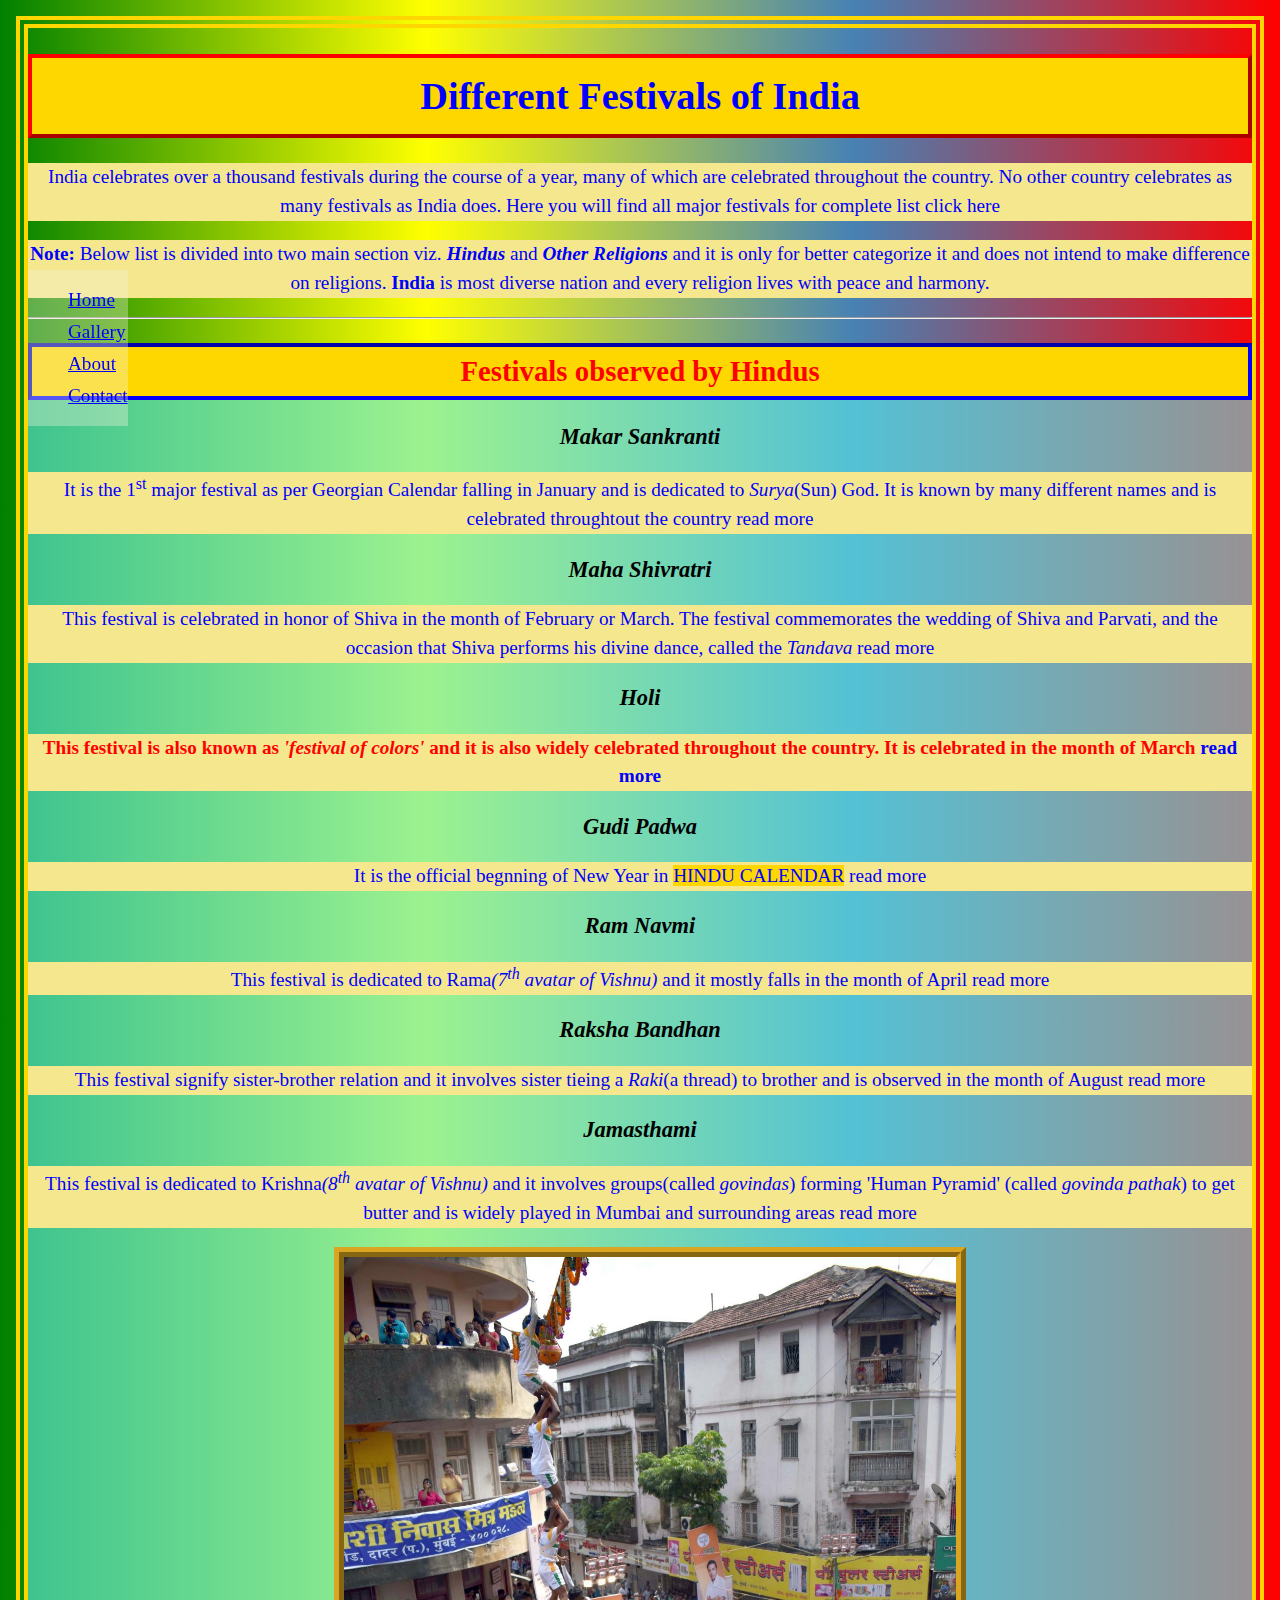
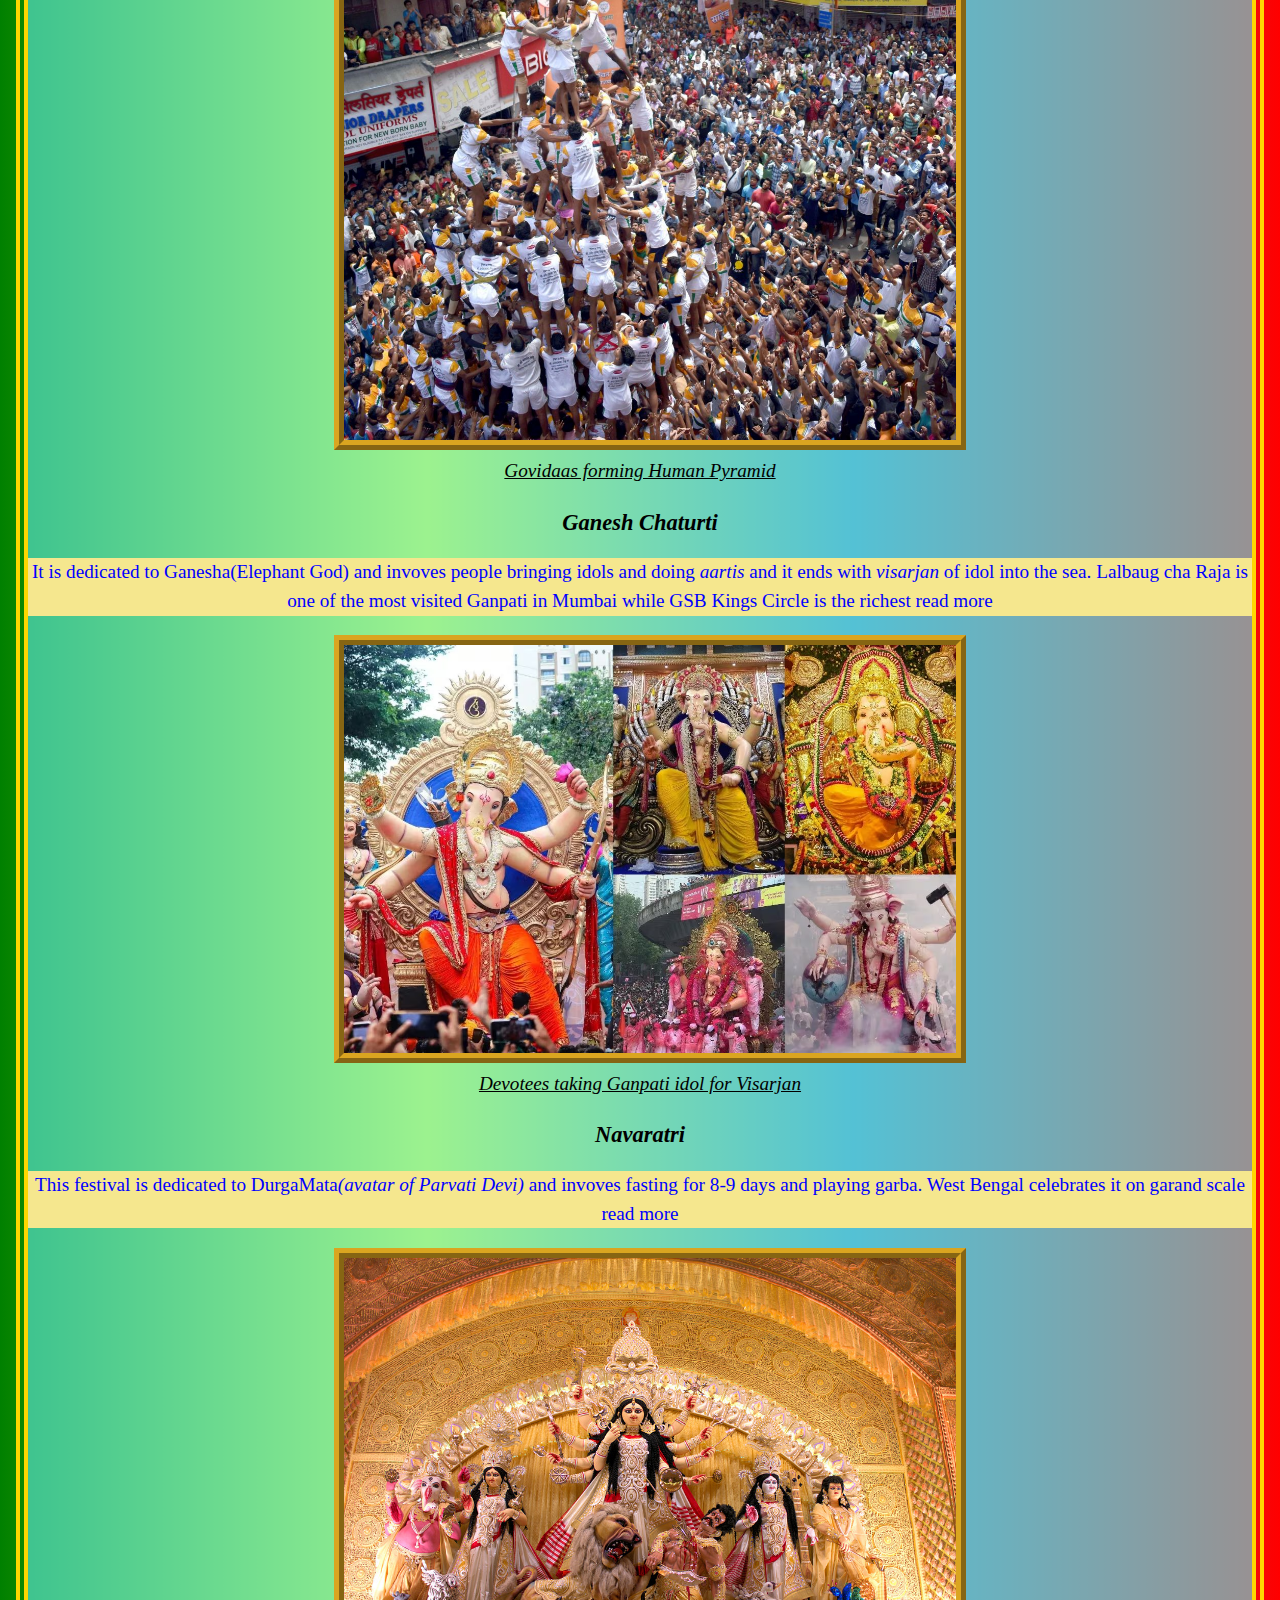
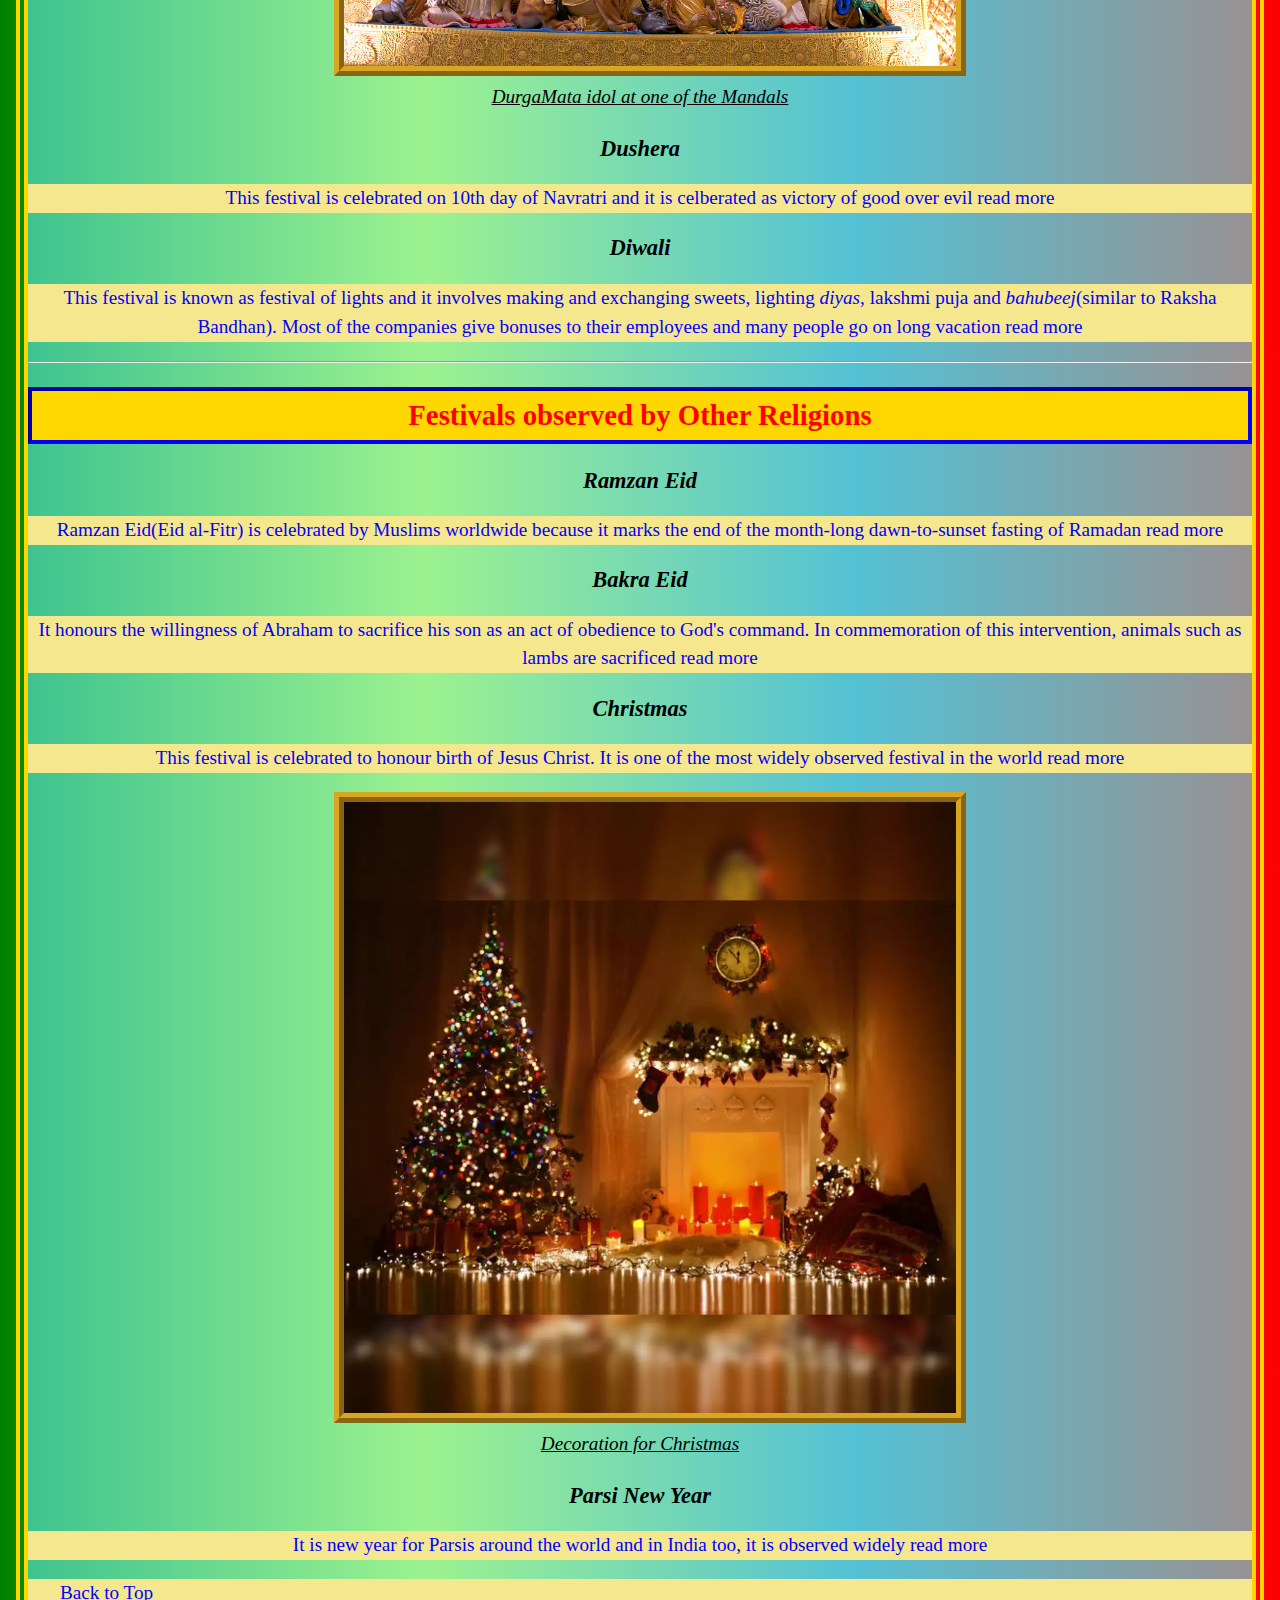
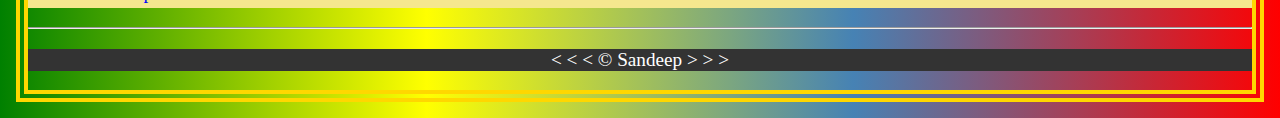
<file: festivals_india/festivals.html>
<!DOCTYPE html>
<html lang="en">

<head>
    <meta charset="UTF-8">
    <meta name="viewport" content="width=device-width, initial-scale=1.0">
    <meta name="author" content="Sandeep Avadutha">
    <meta name="description" content="This webpage is about different festivals of India">
    <title>Different Festivals of India</title>
    <link rel="icon" href="fav_icon.jpg">
    <link rel="stylesheet" href="styles.css">
</head>

<body>
    <header class="fes-header">
        <h1>Different Festivals of India</h1>
        <p>India celebrates over a thousand festivals during the course of a year, many of which are celebrated throughout the country. No other country celebrates as many festivals as India does. Here you will find all major festivals for complete list <a href="https://en.wikipedia.org/wiki/Category:Lists_of_festivals_in_India" target="_blank">click here</a></p>
        <p><strong>Note:</strong> Below list is divided into two main section viz. <strong><em>Hindus</em></strong> and <strong><em>Other Religions</em></strong> and it is only for better categorize it and does not intend to make difference on religions. <strong>India</strong> is most diverse nation and every religion lives with peace and harmony.</p>
        <!-- <p>You can also contribute expand this list.</p> -->
    </header>

    <hr>

    <main>
        <section>
            <nav class="fixed">
                <ul>
                    <li><a href="index.html">Home</a></li>
                    <li><a href="gallery.html">Gallery</a></li>
                    <li><a href="about.html">About</a></li>
                    <li><a href="contact.html">Contact</a></li>
                </ul>
            </nav>
        </section>
        
        <section class="hindus">

        <h2>Festivals observed by Hindus</h2>

        <div>
            <h3>Makar Sankranti</h3>
            <p>It is the 1<sup>st</sup> major festival as per Georgian Calendar falling in January and is dedicated to <i>Surya</i>(Sun) God. It is known by many different names and is celebrated throughtout the country <a href="https://en.wikipedia.org/wiki/Makar_Sankranti">read more</a></p>
        </div>

        <div>
            <h3>Maha Shivratri</h3>
            <p>This festival is celebrated in honor of Shiva in the month of February or March. The festival commemorates the wedding of Shiva and Parvati, and the occasion that Shiva performs his divine dance, called the <i>Tandava</i> <a href="https://en.wikipedia.org/wiki/Maha_Shivaratri">read more</a></p>
        </div>

        <div>
            <h3>Holi</h3>
            <p class="holi">This festival is also known as <i>'festival of colors'</i> and it is also widely celebrated throughout the country. It is celebrated in the month of March <a href="https://en.wikipedia.org/wiki/Holi">read more</a></p>
        </div>

        <div>
            <h3>Gudi Padwa</h3>
            <p>It is the official begnning of New Year in <span>Hindu Calendar</span> <a href="https://en.wikipedia.org/wiki/Gudi_Padwa">read more</a></p>
        </div>

        <div>
            <h3>Ram Navmi</h3>
            <p>This festival is dedicated to Rama<i>(7<sup>th</sup> avatar of Vishnu)</i> and it mostly falls in the month of April <a href="https://en.wikipedia.org/wiki/Rama_Navami">read more</a></p> 
        </div>

        <div>
            <h3>Raksha Bandhan</h3>
            <p>This festival signify sister-brother relation and it involves sister tieing a <em>Raki</em>(a thread) to brother and is observed in the month of August <a href="https://en.wikipedia.org/wiki/Raksha_Bandhan">read more</a></p>
        </div>

        <div>
            <h3>Jamasthami</h3>
            <p>This festival is dedicated to Krishna<i>(8<sup>th</sup> avatar of Vishnu)</i> and it involves groups(called <i>govindas</i>) forming 'Human Pyramid' (called <i>govinda pathak</i>) to get butter and is widely played in Mumbai and surrounding areas <a href="https://en.wikipedia.org/wiki/Krishna_Janmashtami">read more</a></p>
            <figure class="img-div-festival">
            <img class="image" src="img/janmastami.jpg" alt="Govidas forming Human Pyramid" title="Govidas forming Human Pyramid" width="" height="">
            <figcaption class="img-caption">Govidaas forming Human Pyramid</figcaption>
            </figure>
        </div>

        <div>
            <h3>Ganesh Chaturti</h3>
            <p>It is dedicated to Ganesha(Elephant God) and invoves people bringing idols and doing <em>aartis</em> and it ends with <em>visarjan</em> of idol into the sea. Lalbaug cha Raja is one of the most visited Ganpati in Mumbai while GSB Kings Circle is the richest <a href="https://en.wikipedia.org/wiki/Ganesh_Chaturthi">read more</a></p>
            <figure class="img-div-festival">
            <img class="image" src="img/ganeshchaturti.avif" alt="Ganpati Visarjan" title="Ganpati Visarjan" width="" height="">
            <figcaption class="img-caption">Devotees taking Ganpati idol for Visarjan</figcaption>
            </figure>
        </div>

        <div>
            <h3>Navaratri</h3>
            <p>This festival is dedicated to DurgaMata<i>(avatar of Parvati Devi)</i> and invoves fasting for 8-9 days and playing garba. West Bengal celebrates it on garand scale <a href="https://en.wikipedia.org/wiki/Navaratri">read more</a></p>
            <figure class="img-div-festival">
            <img class="image" src="img/durga_puja.jpg" alt="Durga Mata idol" title="Durga Mata idol" width="" height="">
            <figcaption class="img-caption">DurgaMata idol at one of the Mandals</figcaption>
            </figure>
        </div>

        <div>
            <h3>Dushera</h3>
            <p>This festival is celebrated on 10th day of Navratri and it is celberated as victory of good over evil <a href="https://en.wikipedia.org/wiki/Vijayadashami">read more</a></p>
        </div>

        <div>
            <h3>Diwali</h3>
            <p>This festival is known as festival of lights and it involves making and exchanging sweets, lighting <i>diyas</i>, lakshmi puja and <i>bahubeej</i>(similar to Raksha Bandhan). Most of the companies give bonuses to their employees and many people go on long vacation <a href="https://en.wikipedia.org/wiki/Diwali">read more</a></p>
        </div>

        </section>

        <hr>

        <section class="other-religions">

        <h2>Festivals observed by Other Religions</h2>

        <div>
            <h3>Ramzan Eid</h3>
            <p>Ramzan Eid(Eid al-Fitr) is celebrated by Muslims worldwide because it marks the end of the month-long dawn-to-sunset fasting of Ramadan <a href="https://en.wikipedia.org/wiki/Ramadan">read more</a></p>
        </div>

        <div>
            <h3>Bakra Eid</h3>
            <p>It honours the willingness of Abraham to sacrifice his son as an act of obedience to God's command. In commemoration of this intervention, animals such as lambs are sacrificed <a href="https://en.wikipedia.org/wiki/Eid_al-Adha">read more</a></p>
        </div>

        <div>
            <h3>Christmas</h3>
            <p>This festival is celebrated to honour birth of Jesus Christ. It is one of the most widely observed festival in the world <a href="https://en.wikipedia.org/wiki/Christmas">read more</a></p>
            <figure class="img-div-festival">
            <img class="image" src="img/christmas.webp" alt="Christmas Decoration" title="Christmas Decoration" width="" height="">
            <figcaption class="img-caption">Decoration for Christmas</figcaption>
            </figure>
        </div>

        <div>
            <h3>Parsi New Year</h3>
            <p> It is new year for Parsis around the world and in India too, it is observed widely <a href="https://en.wikipedia.org/wiki/Nowruz">read more</a></p>
        </div>

        </section>

        <p class="top"><a href="#">Back to Top</a></p>

    </main>

    <hr>

    <footer>
       <p> &lt;  &lt;  &lt;  &copy;  Sandeep  &gt;  &gt;  &gt; </p>
    </footer>
    
</body>

</html>
</file>
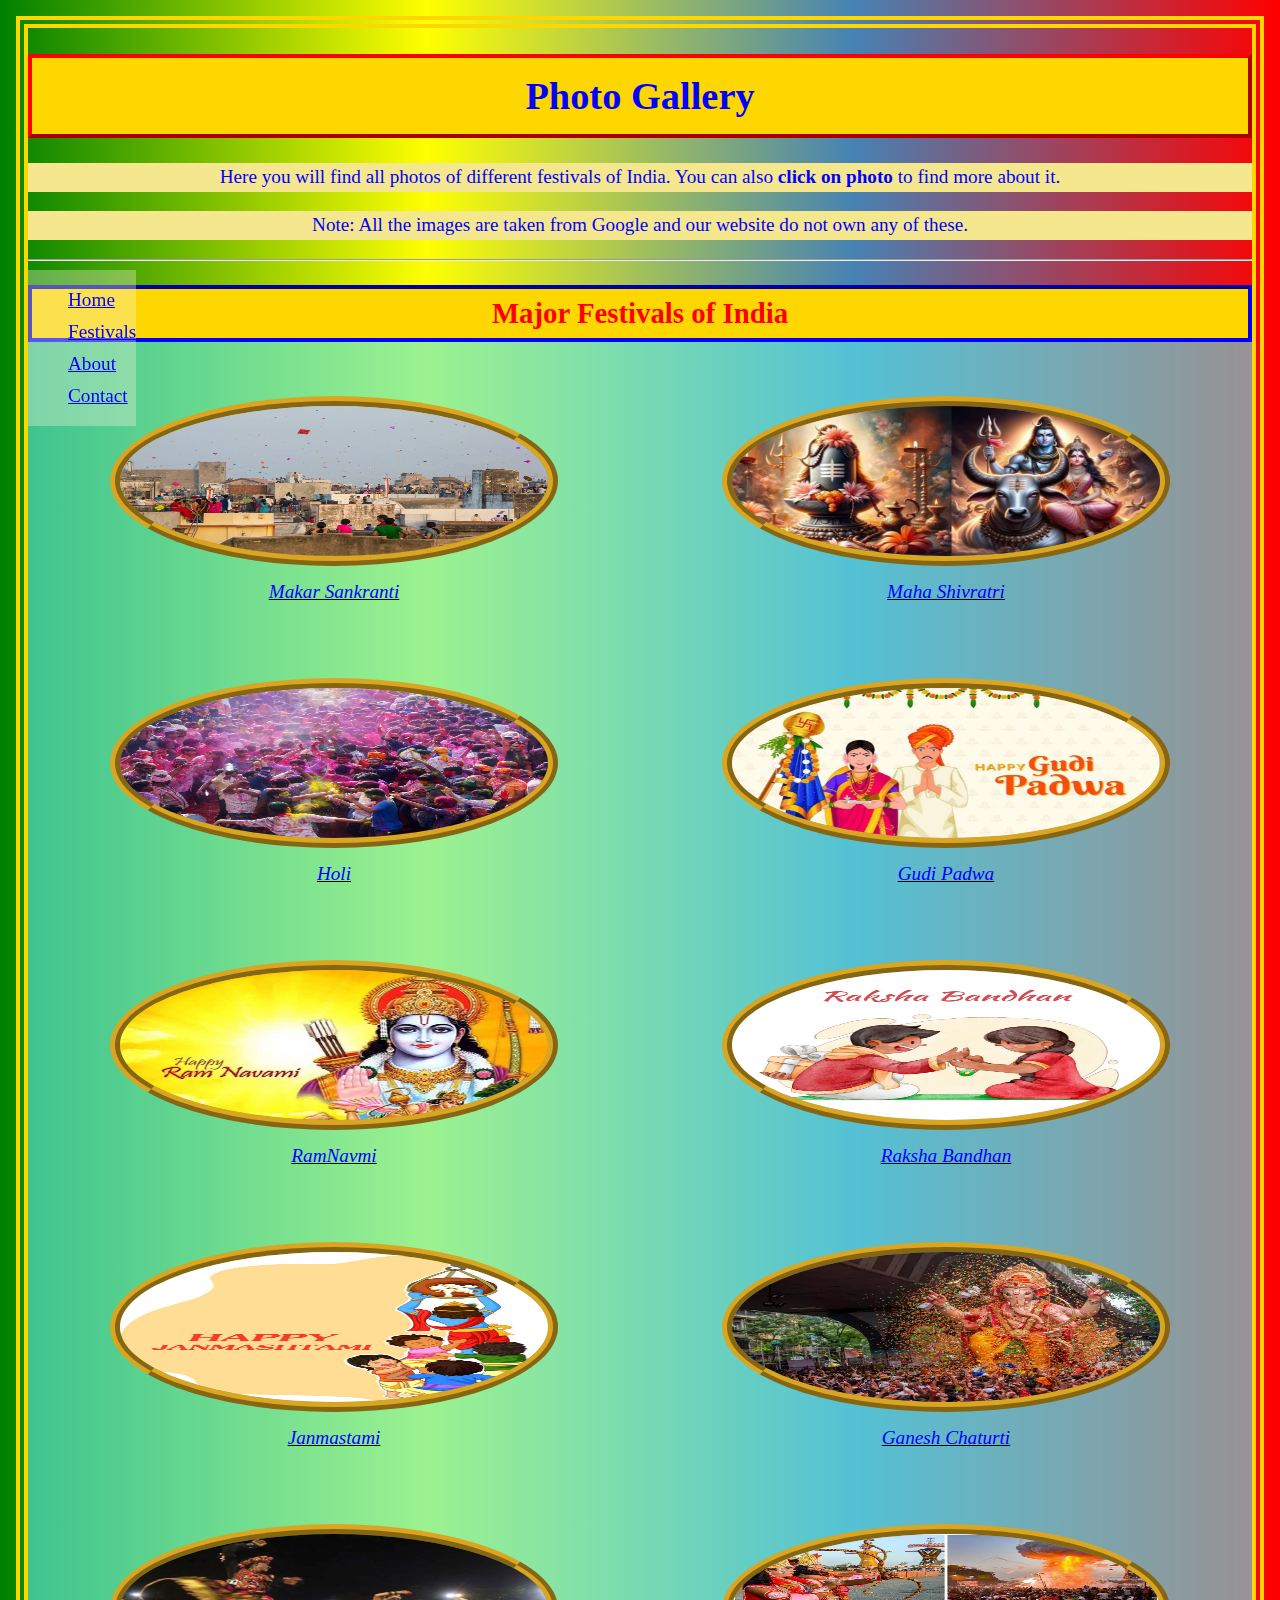
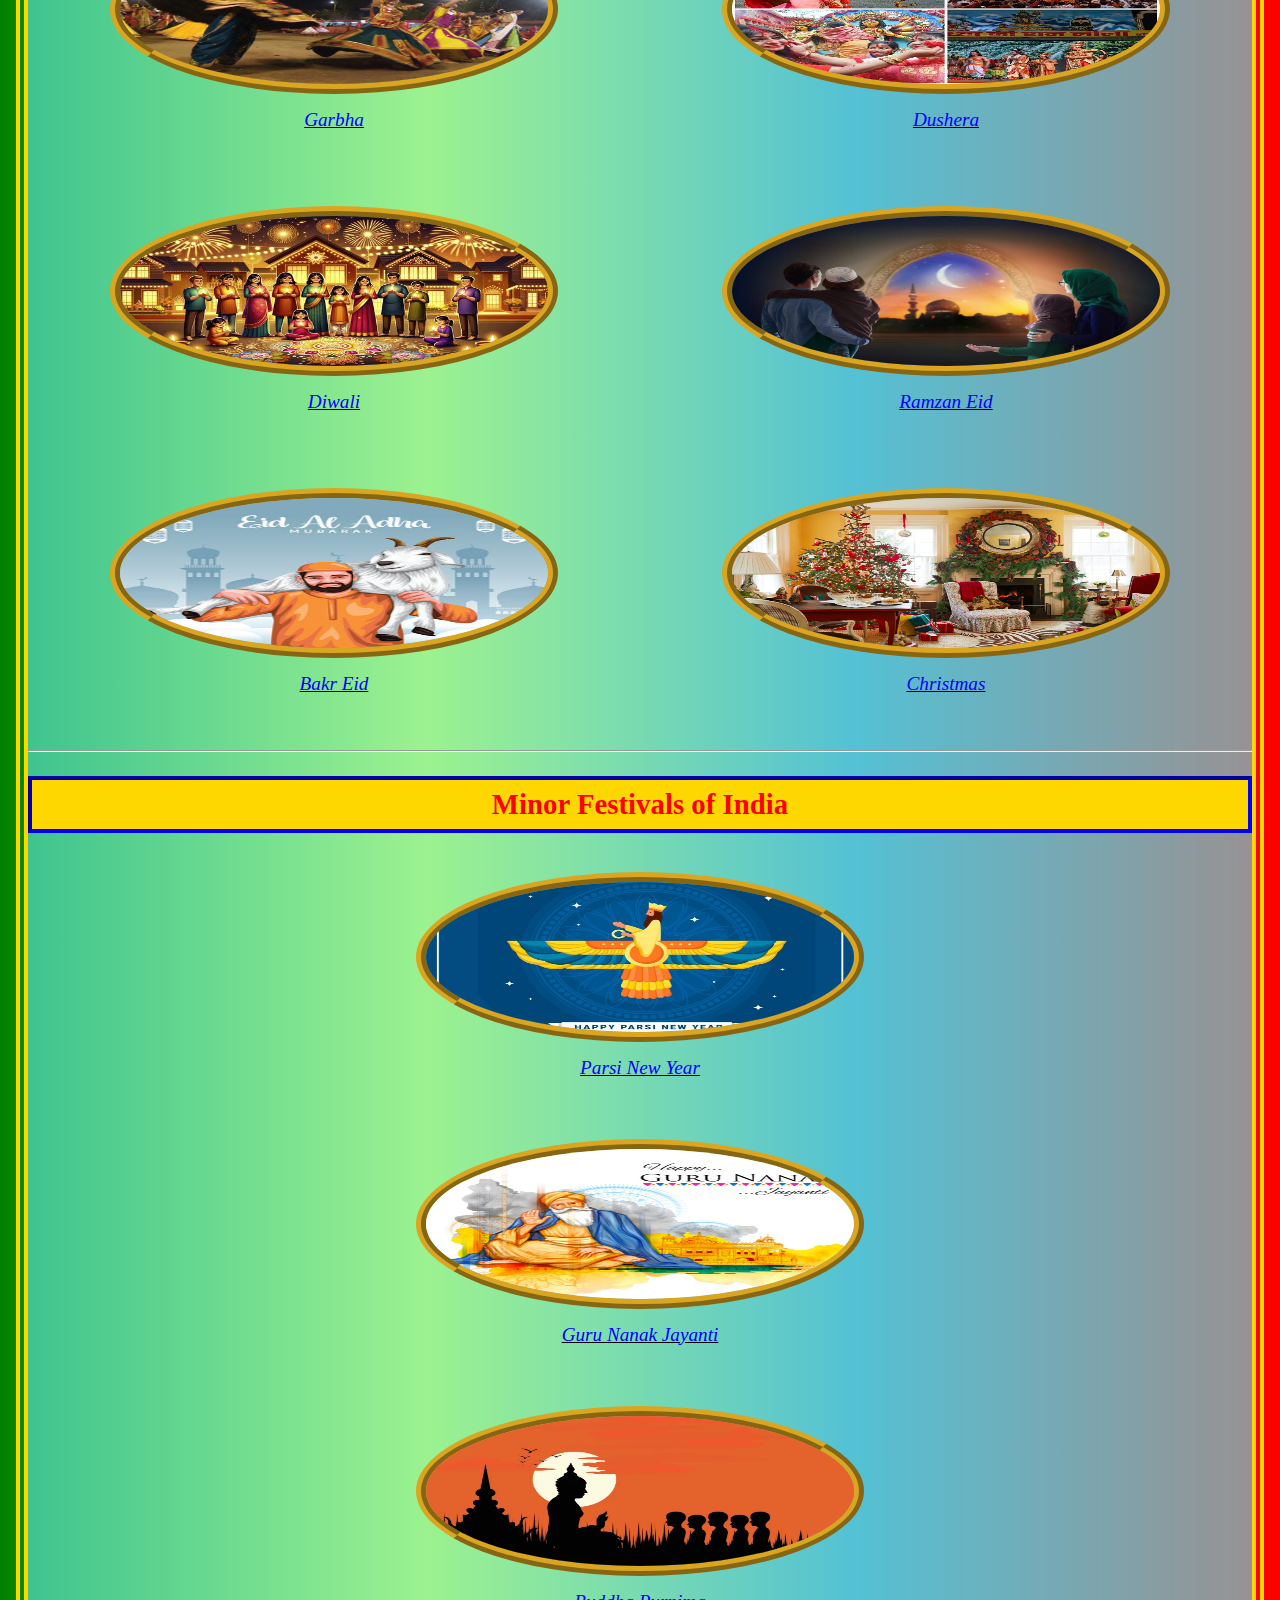
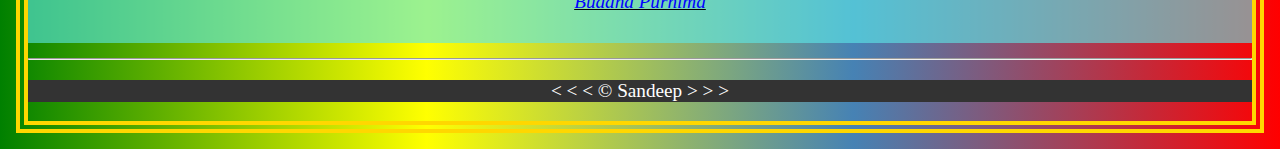
<file: festivals_india/gallery.html>
<!DOCTYPE html>
<html lang="en">

<head>
    <meta charset="UTF-8">
    <meta name="viewport" content="width=device-width, initial-scale=1.0">
    <meta name="author" content="Sandeep Avadutha">
    <meta name="description" content="This webpage shows photos of different festivals of India">
    <title>Photo Gallery</title>
    <link rel="icon" href="fav_icon.jpg">
    <link rel="stylesheet" href="styles.css">
</head>

<body>
    <header>
        <h1>Photo Gallery</h1>
        <p>Here you will find all photos of different festivals of India. You can also <b>click on photo</b> to find more about it.</p>
        <p>Note: All the images are taken from Google and our website do not own any of these.</p>
    </header>

    <hr>

    <main>
        <section>
            <nav class="fixed">
                <ul>
                    <li><a href="index.html">Home</a></li>
                    <li><a href="festivals.html">Festivals</a></li>
                    <li><a href="about.html">About</a></li>
                    <li><a href="contact.html">Contact</a></li>
                </ul>
            </nav>
        </section>

        <section>
            <h2><u>Major Festivals of India</u></h2>
            <div class="img-gallery">
                <figure class="fes-gallery"><img src="img/makar_sankranti.webp" alt="Makar Sankranti" title="People flying Kites" width="" height=""><figcaption class="img-caption"><a href="img/makar_sankranti.webp">Makar Sankranti</a></figcaption></figure>
                <figure class="fes-gallery"><img src="img/maha_shivratri.jpg" alt="Maha Shivratri" title="Shiva and Parvati" width="" height=""><figcaption class="img-caption"><a href="img/maha_shivratri.jpg">Maha Shivratri</a></figcaption></figure>
                <figure class="fes-gallery"><img src="img/holi.jpg" alt="Holi" title="People playing with colors" width="" height=""><figcaption class="img-caption"><a href="img/holi.jpg">Holi</a></figcaption></figure>
                <figure class="fes-gallery"><img src="img/gudi_padwa.jpg" alt="Gudi Padwa" title="Gudi Padwa Celebration" width="" height=""><figcaption class="img-caption"><a href="img/gudi_padwa.jpg">Gudi Padwa</a></figcaption></figure>
                <figure class="fes-gallery"><img src="img/ramnavmi.jpg" alt="RamNavmi" title="RamNavmi" width="" height=""><figcaption class="img-caption"><a href="img/ramnavmi.jpg">RamNavmi</a></figcaption></figure>
                <figure class="fes-gallery"><img src="img/raksha_bandhan.png" alt="Raksha Bandhan" title="Sister tying Rakhi" width="" height=""><figcaption class="img-caption"><a href="img/raksha_bandhan.png">Raksha Bandhan</a></figcaption></figure>
                <figure class="fes-gallery"><img src="img/janmastami1.jpg" alt="Janmastami" title="Janmastami Celebration" width="" height=""><figcaption class="img-caption"><a href="img/janmastami1.jpg">Janmastami</a></figcaption></figure>
                <figure class="fes-gallery"><img src="img/ganeshchaturti1.webp" alt="Ganesh Visarjan" title="Ganpati Visarjan" width="" height=""><figcaption class="img-caption"><a href="img/ganeshchaturti1.webp">Ganesh Chaturti</a></figure>
                <figure class="fes-gallery"><img src="img/garba.webp" alt="Garbha" title="People playing Garbha" width="" height=""><figcaption class="img-caption"><a href="img/garba.webp">Garbha</a></figcaption></figure>
                <figure class="fes-gallery"><img src="img/dushera.avif" alt="Dushera" title="People celebrating Dushera" width="" height=""><figcaption class="img-caption"><a href="img/dushera.avif">Dushera</a></figcaption></figure>
                <figure class="fes-gallery"><img src="img/diwali.jpg" alt="Diwali" title="People Celebrating Diwali" width="" height=""><figcaption class="img-caption"><a href="img/diwali.jpg">Diwali</a></figcaption></figure>
                <figure class="fes-gallery"><img src="img/ramzan_eid.jpg" alt="Ramzan Eid" title="People Celebrating Ramzan Eid" width="" height=""><figcaption class="img-caption"><a href="img/ramzan_eid.jpg">Ramzan Eid</a></figcaption></figure>
                <figure class="fes-gallery"><img src="img/bakr_eid.jpg" alt="Bakr Eid" title="Bakr Eid Celebration" width="" height=""><figcaption class="img-caption"><a href="img/bakr_eid.jpg">Bakr Eid</a></figcaption></figure>
                <figure class="fes-gallery"><img src="img/christmas1.jpg" alt="Christmas" title="Christmas Celebration" width="" height=""><figcaption class="img-caption"><a href="img/christmas1.jpg">Christmas</a></figcaption></figure>
            </div>
        </section>

        <hr>

        <section>
            <h2><u>Minor Festivals of India</u></h2>
                <figure class="fes-gallery"><img src="img/parsi_new_year.jfif" alt="Parsi New Year" title="Parsi New Year" width="" height=""><figcaption class="img-caption"><a href="img/parsi_new_year.jfif">Parsi New Year</a></figcaption></figure>
                <figure class="fes-gallery"><img src="img/guru_nanak_jayanti.jpg" alt="Guru Nanak Jayanti" title="Guru Nanak Jayanti" width="" height=""><figcaption class="img-caption"><a href="img/guru_nanak_jayanti.jpg">Guru Nanak Jayanti</a></figcaption></figure>
                <figure class="fes-gallery"><img src="img/buddha_purnima.webp" alt="Buddha Purnima" title="Buddha teaching His disciple" width="" height=""><figcaption class="img-caption"><a href="img/buddha_purnima.webp">Buddha Purnima</a></figcaption></figure>   
        </section>

    </main>

    <hr>

    <footer>
        <p>&lt;  &lt;  &lt;  &copy;  Sandeep  &gt;  &gt;  &gt;</p>
    </footer>
    
</body>

</html>
</file>
<file: styles.css>
* {
margin: 0;
padding: 0;
box-sizing: border-box;
text-decoration: none;
scroll-behavior: smooth;
}

html {
font-family: "Times New Roman", sans-serif;
}

body {
text-align: center;
}

#navbar {
display: flex;
justify-content: center;
position: fixed;
top: 0;
width: 100%;
font-size: 20px;
font-weight: 600;
background-color: #180a01;
padding: 30px 0;
border-bottom: 2px solid #180d34;
}

.nav-links {
display: flex;
list-style-type: none;
}

.nav-links a {
padding: 0 10px;
color: whitesmoke;
}

.nav-links a:hover {
text-decoration: underline;
}

section {
min-height: 100vh;
padding: 70px 0;
}

#welcome-section {
background-color: #093c42;
color: whitesmoke;
display: flex;
flex-direction: column;
}

h1 {
font-size: 60px;
}

#welcome-section h1 {
margin-top: 40vh;
}

#welcome-section p {
font-size: 25px;
font-style: italic;
color: pink;
}

#projects {
background-color: #515250;
color: whitesmoke;
}

#projects h1 {
border-bottom: 3px solid #4d4e4c;
width: fit-content;
margin: auto;
}

#projects .projects {
display: grid;
grid-template-columns: repeat(auto-fit, minmax(400px, 1fr));
gap: 30px;
padding: 20px;
place-items: center;
max-width: 1200px;
margin: auto;
}

#projects .project-tile {
height: 500px;
width: 100%;
display: flex;
flex-direction: column;
align-items: center;
justify-content: center;
background-color: grey;
color: whitesmoke;
border-radius: 9px;
box-shadow: 8px 10px 8px 10px rgba(125, 135, 132, 0.2);
}

#projects .project-tile img {
height: 100%;
width: 100%;
object-fit: cover;
}

.project-tile img[alt]{
text-align: left;
}

#projects .project-tile p {
font-size: 20px;
padding: 10px;
}

#projects .project-tile span {
opacity: 0%;
padding: 0 5px;
}

#projects .project-tile:hover span {
opacity: 100%;
color: pink;
transition: opacity 0.25s ease-in;
}

#contact {
background-color: #2c2d2c;
color: whitesmoke 
}

#contact h1 {
margin-top: 40vh;
}

#contact .contact-question {
font-size: 25px;
font-style: italic;
color: pink;
}

#contact .social-medias {
display: flex;
flex-wrap: wrap;
max-width: 1000px;
justify-content: space-around;
margin-top: 30px;
margin: auto;
padding: 20px;

}

#contact .social-media {
color: whitesmoke;
transition: transform 0.2s ease-in;
font-size: 24px;
display: flex;
align-items: center;
margin: 20px;
}

#contact .social-media:hover {
transform: translateY(10px);
text-decoration: underline;
}

#contact .note {
margin-top: 30vh;
font-size: 1rem;
}

footer {
border-top: 3px solid #093c42;
background-color: #180a01;
color: whitesmoke;
display: flex;
align-items: left;
justify-content: space-between;
font-size: 20px;
padding: 30px;
}

@media only screen and (width < 700px) {
h1 {
font-size: 45px;
}

#projects .project-tile {
height: 600px;
width: 100%;
}
}
</file>
<file: festivals_india/styles.css>
body {
    font-size: 1.2rem;
    background-color: #FFF5B2;
    border: double, 0.75rem, gold;
    text-align: center;
    font-family: Georgia, 'Times New Roman', Times, serif;
    margin: 1rem;
    min-height: 100vh;
    background-image: linear-gradient(to right, green, yellow, steelblue, red);
}

h1 {
    background-color: gold;
    color: blue;
    text-decoration: underline;
    border: 4px outset red;
    padding: 1rem;
}

h1:hover {
    background-color: rgba(93, 234, 234, 0.61);
}

.img-div-festivals, .img-div-festival {
    width: 50%;
    margin: auto;
}

.img-div-festivals img, .img-div-festival img {
    width: 100%;
    height: auto;
    min-width: 200px;
    border: 10px ridge goldenrod;
}

.img-div-festival img {
    min-width: 150px;
}

.img-caption {
    font-style: oblique;
    text-align: center;
    text-decoration: underline;
    padding: 5px;
}

main {
    background-color: rgba(93, 234, 234, 0.61);
}

nav {
    text-align: left;
}

body :not(nav a) {
    text-decoration: none;
}

.fixed {
    background-color: hsla(60, 57%, 91%, 0.353);
    position: fixed;
    top: 30%;
}

ul {
    list-style: none;
    text-align: left;
}

li {
    margin: 10px auto;
}

a {
    color: blue
}

a:visited {
    color: purple;
}

a:hover, a:focus {
    text-decoration: underline;
    background-color: gold;
    color: green;
    cursor: pointer;
}

a:active {
    color: red;
}

h2 {
    background-color: gold;
    color: red;
    border: 4px inset blue;
    padding: 0.5rem;
}

h3 {
    font-style: oblique;
}

.img-gallery {
display: flex;
align-items: center;
justify-content: space-evenly;
flex-wrap: wrap;
}

.fes-gallery {
   display: flex;
   flex-direction: column;
   align-items: center;
    width: 35%;
    height: 25%;
    margin: 15px auto;
    padding: 15px;
}

.fes-gallery .img-caption {
   padding: 15px 0;
}

.fes-gallery:hover {
    background-color: beige;
}

.fes-gallery img {
    width: 100%;
    height: 150px;
    min-width: 100px;
    border: 10px ridge goldenrod;
    border-radius: 50%;
    padding: auto
}

header p, main p {
    color: blue;
    line-height: 1.5;
    background-color: #f5e78e;
}

p span {
    text-transform: uppercase;
    background-color: gold;
}

aside {
margin: 10px;
}


.holi {
    color: red;
    font-weight: 700;
}

.top {
    text-align: left;
    padding-left: 2rem;
}

footer {
    background-color: #333;
    color: white;
    margin-top: 20px;
}

@media only screen and (max-width < 700px) {
  body {
    font-size: 0.8rem;
    border: double, 0.7rem, gold;
}

  h1 {
    border: 4px outset red;
}
    
  .img-div-festivals, .img-div-festival {
    width: 35%;
}

  .img-div-festivals img, .img-div-festival img {
    min-width: 100px;
    border: 4px ridge goldenrod;
    }

  .fes-gallery .img-caption {
    padding: 10px 0;
    }

  li {
    margin: 5px auto;
}

  h2 {
    border: 4px inset blue;
  }

  }
</file>
<file: forms/styles.css>
body {
  width: 100%;
  height: 100vh;
  margin: 0;
  background-color: #1b1b32;
  color: #f5f6f7;
  font-family: Times New Roman;
  font-size: 18px;
}

h1, p {
  margin: 1em auto;
  text-align: center;
}

form {
  width: 60vw;
  max-width: 500px;
  min-width: 300px;
  margin: 0 auto;
  padding-bottom: 2em;
}

form p {
text-align: left;
}

fieldset {
  border: none;
  padding: 2rem 0;
  border-bottom: 3px solid #3b3b4f;
}

fieldset:last-of-type {
  border-bottom: none;
}

/*legend {
font-weight: 800;
font-size: 1.5rem;
}*/

label {
  display: block;
  margin: 0.5rem 0;
}

input,
textarea,
select {
  margin: 10px 0 0 0;
  width: 100%;
  min-height: 2em;
}

input, textarea {
  background-color: #0a0a23;
  border: 1px solid #0a0a23;
  color: #ffffff;
}

.inline {
  width: unset;
  margin: 0 0.5em 0 0;
  vertical-align: middle;
}

.inline-label {
display: inline-block;
padding-left: 1.5rem;
}

button[type="submit"] {
  display: block;
  width: 60%;
  margin: 1em auto;
  height: 2em;
  font-size: 1.1rem;
  background-color: #3b3b4f;
  border-color: white;
  min-width: 300px;
font-weight: 900;
color: whitesmoke;
}
</file>
<file: tech_doc/styles.css>
* {
box-sizing: border-box;
margin: 0;
padding: 0;
text-decoration: none;
scroll-behavior: smooth;
}

html {
scroll-behavior: smooth 
}

body {
font-family: "Times New Roman", sans-serif;
}

.nav-header {
text-align: center;
font-size: 1.75rem;
font-weight: 900;
padding: 20px;
}

nav li {
list-style-type: none;
padding: 20px;
border-top: 3px ridge #333;
}

nav li:last-of-type {
border-bottom: 3px ridge #333;
}

.nav-link {
font-size: 1.4rem;
color: black;
}

li a:hover {
text-decoration: underline;
background-color: #333;
color: whitesmoke;
}

.main-section {
font-size: 1.2rem;
padding-left: 20px;
}

.main-section header {
font-size: 1.3rem;
font-weight: 800;
padding: 20px 0;
text-decoration: underline;
}

.main-section li {
list-style-type: none;
}

.main-section p {
padding-bottom: 10px;
}

.code {
font-style: italic;
font-weight: bold;
padding: 10px 0;
}

footer {
text-align: center;
font-size: 1.25rem;
padding: 20px;
border-top: 3px ridge black;
}

footer a {
color: black;
}

footer a:hover {
text-decoration: underline;
background-color: #333;
color: whitesmoke;
}

@media (min-width: 651px) {
body {
background-color: #aabbaaff;
}

.nav-header {
text-align: left;
font-size: 1.4rem;
}

.page {
display: flex;
align-items: start;
}

.left {
min-width: 220px;
min-height: 100vh;
position: sticky;
top: 0;
background-color: #a8b6a5aa;
border-right: 3px ridge green;
}

nav li {
border: none;
}

nav li:last-of-type {
border-bottom: none;
}

footer {
border-top: 3px ridge green;
}
}

@media (max-width: 650px) {
body {
background-color: #333;
color: whitesmoke;
}

.nav-link {
color: whitesmoke;
}

li a:hover, footer a:hover {
color: black;
}

code {
font-size: 0.9rem;
}

footer a {
color: whitesmoke;
}
}
</file>
<file: tribute/styles.css>
* {
    margin: 0;
    padding: 0;
    box-sizing: border-box;
    text-decoration: none;
    scroll-behavior: smooth;
 }

 body {
    font-size: 1.1rem;
    font-family: Cambria, Cochin, Georgia, Times, 'Times New Roman', serif;
    background-color: #8df0c7ab;
    background-image: linear-gradient(to right, #8D9EC6, #8df0c7ab, #A06B9A, #1f2421ab);
 }

 nav {
    background-color: #bb8db5c4;
    border: ridge 5px #a06b9ac6;
    padding: 10px auto;
 }

nav > ul {
    list-style-type: none;
    display: flex;
    align-items: start;
    justify-content: space-evenly;
    padding: 20px;
 }

 .pri-navigation li {
    display: flex;
 }

 .pri-navigation li a,
 .pri-navigation li a:visited {
    color: black;
    font-weight: 600;
 }

 .pri-navigation li a:hover,
 .pri-navigation li a:focus {
    text-decoration: underline;
    background-color: gold;
    cursor: pointer;   
 }

 h1 {
    background-color: #acb8d5c2;
    text-align: center;
    border: 10px ridge #8df0c7ab;
    margin-top: 20px;
 }

 #main {
    color: black;
    margin: 0 1rem;
 }

 .right {
    float: right;
    margin: 15px;
    border: solid 3px gray;
    padding-bottom: 5px;
 }

 .left {
    float: left;
    margin: 15px;
    border: solid 3px gray;
    padding-bottom: 5px;
 }

 .clear {
    clear: both;
 }

 section {
    display: flow-root;
 }

 h2 {
    text-decoration: underline;
    padding: 15px 0;
}

figure {
max-width: 100%;
max-height: 100%;
object-fit: cover;
}

figure img {
max-width: 100%;
max-height: 100%;
object-fit: cover;
margin: 0 auto;
}

figcaption {
    font-style: italic;
    text-align: center;
    text-decoration: underline;
}

#film img {
display: block;
max-width: 100%;
max-height: 100%;
object-fit: cover;
margin: 0 auto;
}

 table, th, tr, td, caption {
    border: solid 3px green;
    font-family:'Franklin Gothic Medium', 'Arial Narrow', Arial, sans-serif;
    border-collapse: collapse;
    padding: 0.5rem;
    text-align: center;
    margin-top: 5px;
}

.table {
width: 100%;
}

.aside {
margin-top: 20px;
}

.aside p {
padding: 5px 0;
text-indent: 2rem;
}

 a {
   color: black;
}

a:hover, a:focus {
   text-decoration: underline;
   opacity: 0.7;
   cursor: pointer;
}

h3 {
padding: 10px 0;
}

#perform ul {
   margin-left: 1rem;
   list-style-type: square;
}

.top {
    padding: 2rem 0;
}

footer {
    padding: 20px;
    text-align: center;
    font-size: larger;
    border-top: 3px solid grey;
}

@media (max-width: 700px) {
    body {
    font-size: 0.8rem;
    }
nav > ul {
    flex-wrap: wrap;
 }

h1 {
border: 4px ridge #8df0c7ab;
}

table, th, tr, td, caption {
    border: solid 1px green;
}

.table {
width: 100%;
overflow: hidden;
}
}
</file>
<file: festivals_india/about.css>
* {
 margin: 0;
 padding: 0;
 box-sizing: border-box;
}

body {
    font-size: 1.2rem;
    background-color: #FFF5B2;
    border: double, 0.75rem, gold;
    font-family: Georgia, 'Times New Roman', Times, serif;
    margin: 1rem;
    min-height: 100vh;
    background-image: linear-gradient(to right, green, yellow, steelblue, red);
}

.me-header {
    width: 100%;
    background-color: aquamarine;
    border-bottom: 5px solid aqua;
}

.me-navbar ul {
    display: flex;
    align-items: start;
    justify-content: space-evenly;
    flex-wrap: wrap;
}

.me-navbar li {
   list-style-type: none;
   padding: 10px 0;
   font-weight: bold;
}

a, li a {
color: black;
}

li a:visited {
color: #333;
}

.me-navbar li a, .me-navbar li a:visited {
    text-decoration: none;
}

li a:hover, li a:focus {
    text-decoration: underline;
    color: #333;
}

main {
    background-color: rgba(93, 234, 234, 0.61);
    margin-top: 50px;
    margin-bottom: 30px;
}

img {
    display: block;
}

.mepro {
    background-image: url('img/explorer.jpg');
    background-repeat: no-repeat;
    background-size: cover;
}

.me {
    border-bottom: 2px solid #000;
    padding: 20px;
    display: flex;
    justify-content: flex-start;
    align-items: center;
    gap: 30px;
}

.meImg {
width: 35%;
}

.meImg img {
    width: 100%;
    height: auto;
    min-width: 100px;
    object-fit: cover;
    border: 5px solid gold;
    border-radius: 50%;
    background-color: aqua;
}

.offscreen {
    position: absolute;
    left: -10000px;
}

h1 {
    background-color: gold;
    text-align: center;
    color: blue;
    border: 4px outset red;
    padding: 10px;
}

.h1 {
    font-size: 500%;
    color: blue;
    border: none;
    text-decoration: underline;
    text-shadow: 2px 4px 6px black;
    opacity: 0.85;
}

h1:hover {
    background-color: rgba(93, 234, 234, 0.61);
}

h2 {
    background-color: gold;
    color: red;
    border: 4px inset blue;
    padding: 10px;
    text-align: center;
    margin: 20px 0;
}

p {
    font-style: oblique;
    color: blue;
    background-color: #f5e78e;
    padding: 5px auto;
    line-height: 1.5;
    margin: 10px auto;
}

 form-container {
    width: 500px;
    margin: 0 auto;
 }

form {
    margin: 10px auto;
    text-align: left;
    border: 10px ridge aqua;
}

form p {
    font-weight: 800;
}

fieldset {
  border: none;
  border-bottom: 3px solid black;
}

fieldset:last-of-type {
  border-bottom: none;
}

legend {
text-align: center;
margin: 10px 0;
font-weight: 600;
}

label[for="feedback"] {
font-weight: 800;
}

.margin li {
   margin-left: 2rem;
   list-style-type: square;
   padding: 5px 0;
   font-weight: 600;
}

li:last-of-type {
   padding-bottom: 20px;
}

button[type="submit"], button[type="reset"] {
  width: 100px;
  margin: 15px auto;
  height: 30px;
  font-weight: 600;
  background-color: gold;
  padding: 10px;
  text-align: center;
}

footer p {
color: black;
text-align: center;
background-color: aquamarine;
}

@media only screen and (max-width: 700px) {
body {
font-size: 0.8rem;
}
 
 .me-header {
    border-bottom: 2px solid aqua;
}

.me-navbar li {
   padding: 5px 0;
   font-size: 8px;
}

main {
    margin-top: 30px;
    margin-bottom: 20px;
}

.me {
    border-bottom: 1px solid #000;
    padding: 10px;
}

.meImg {
width: 15%;
}

.meImg img {
    border: 2px solid gold;
}

h1 {
    border: 2px outset red;
}

.h1 {
    font-size: 300%;
}

h2 {
    border: 2px inset blue;
    margin: 10px 0;
}

 form-container {
    width: 350px;
 }

 form {
    margin: 5px auto;
    border: 4px ridge aqua;
 }

button[type="submit"], button[type="reset"] {
  width: 80px;
  margin: 10px auto;
}

p {
    font-style: oblique;
    margin: 5px auto;
}
  }
</file>
